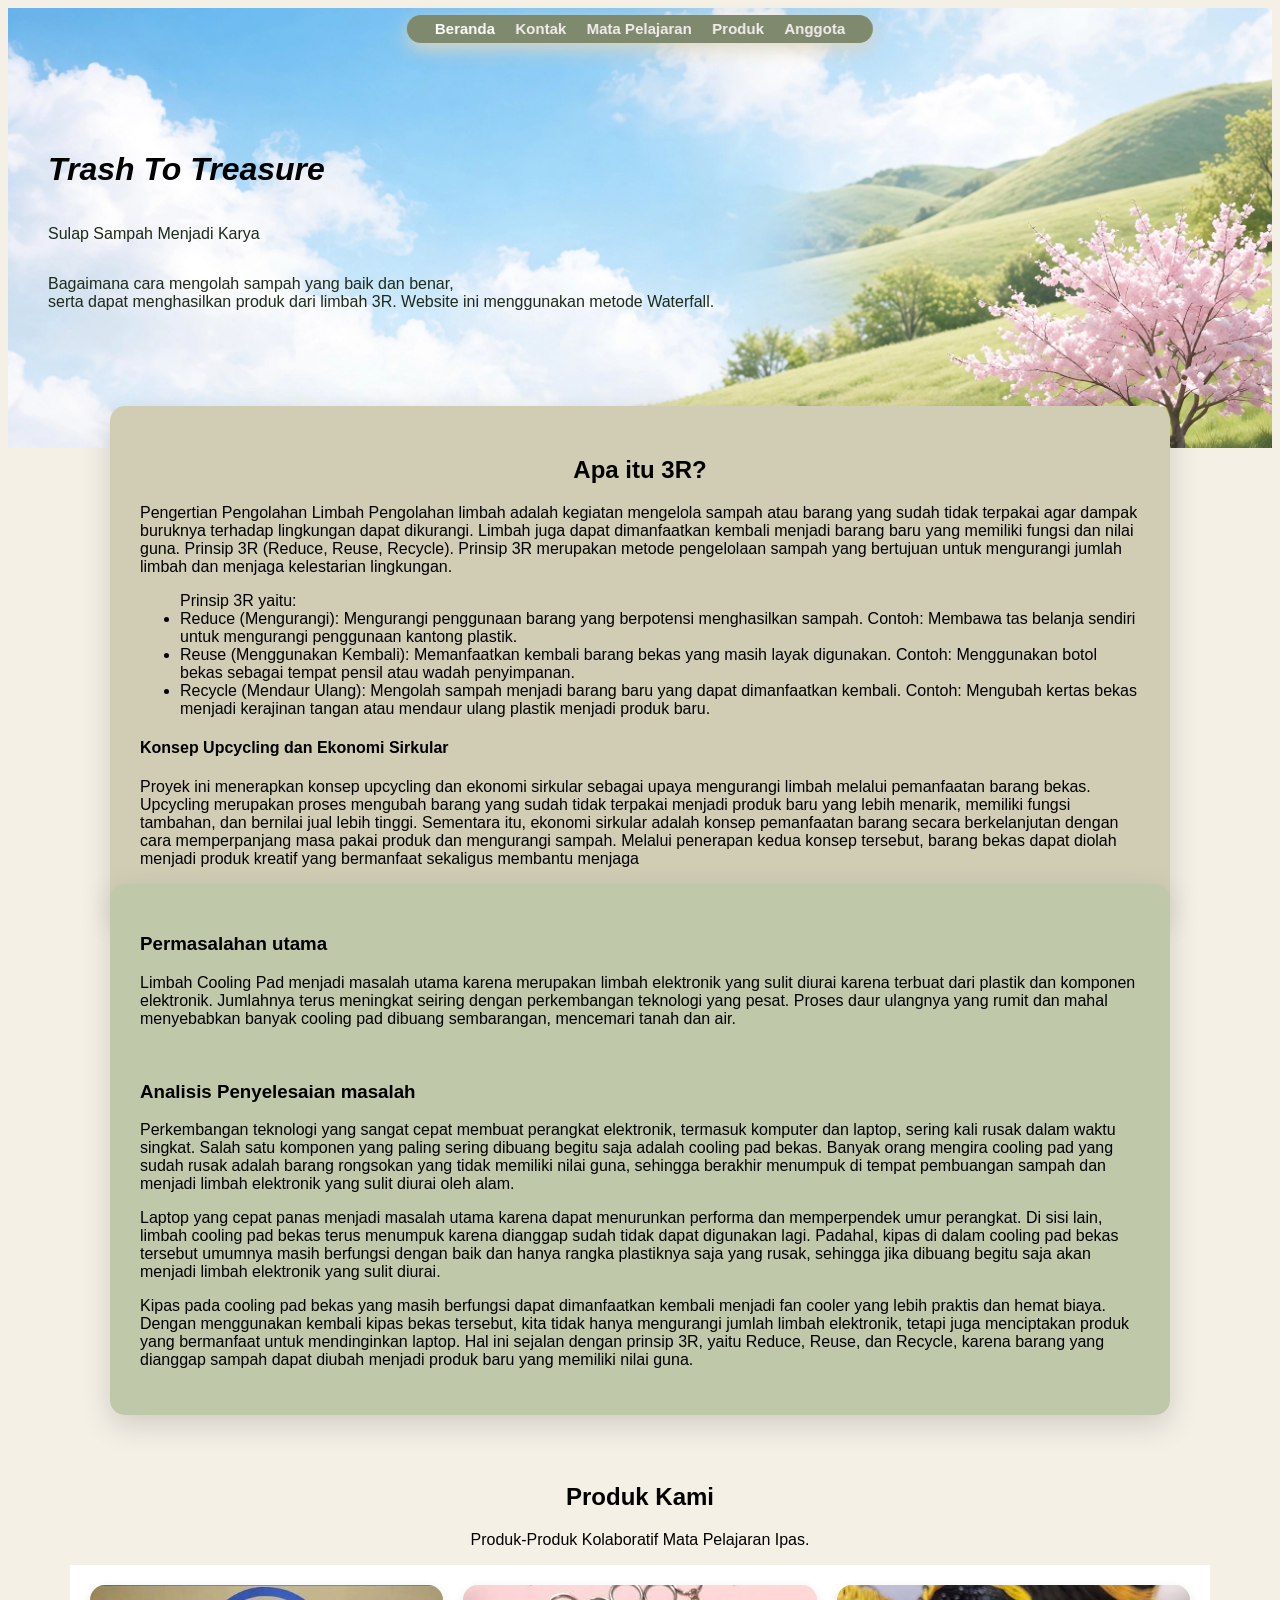
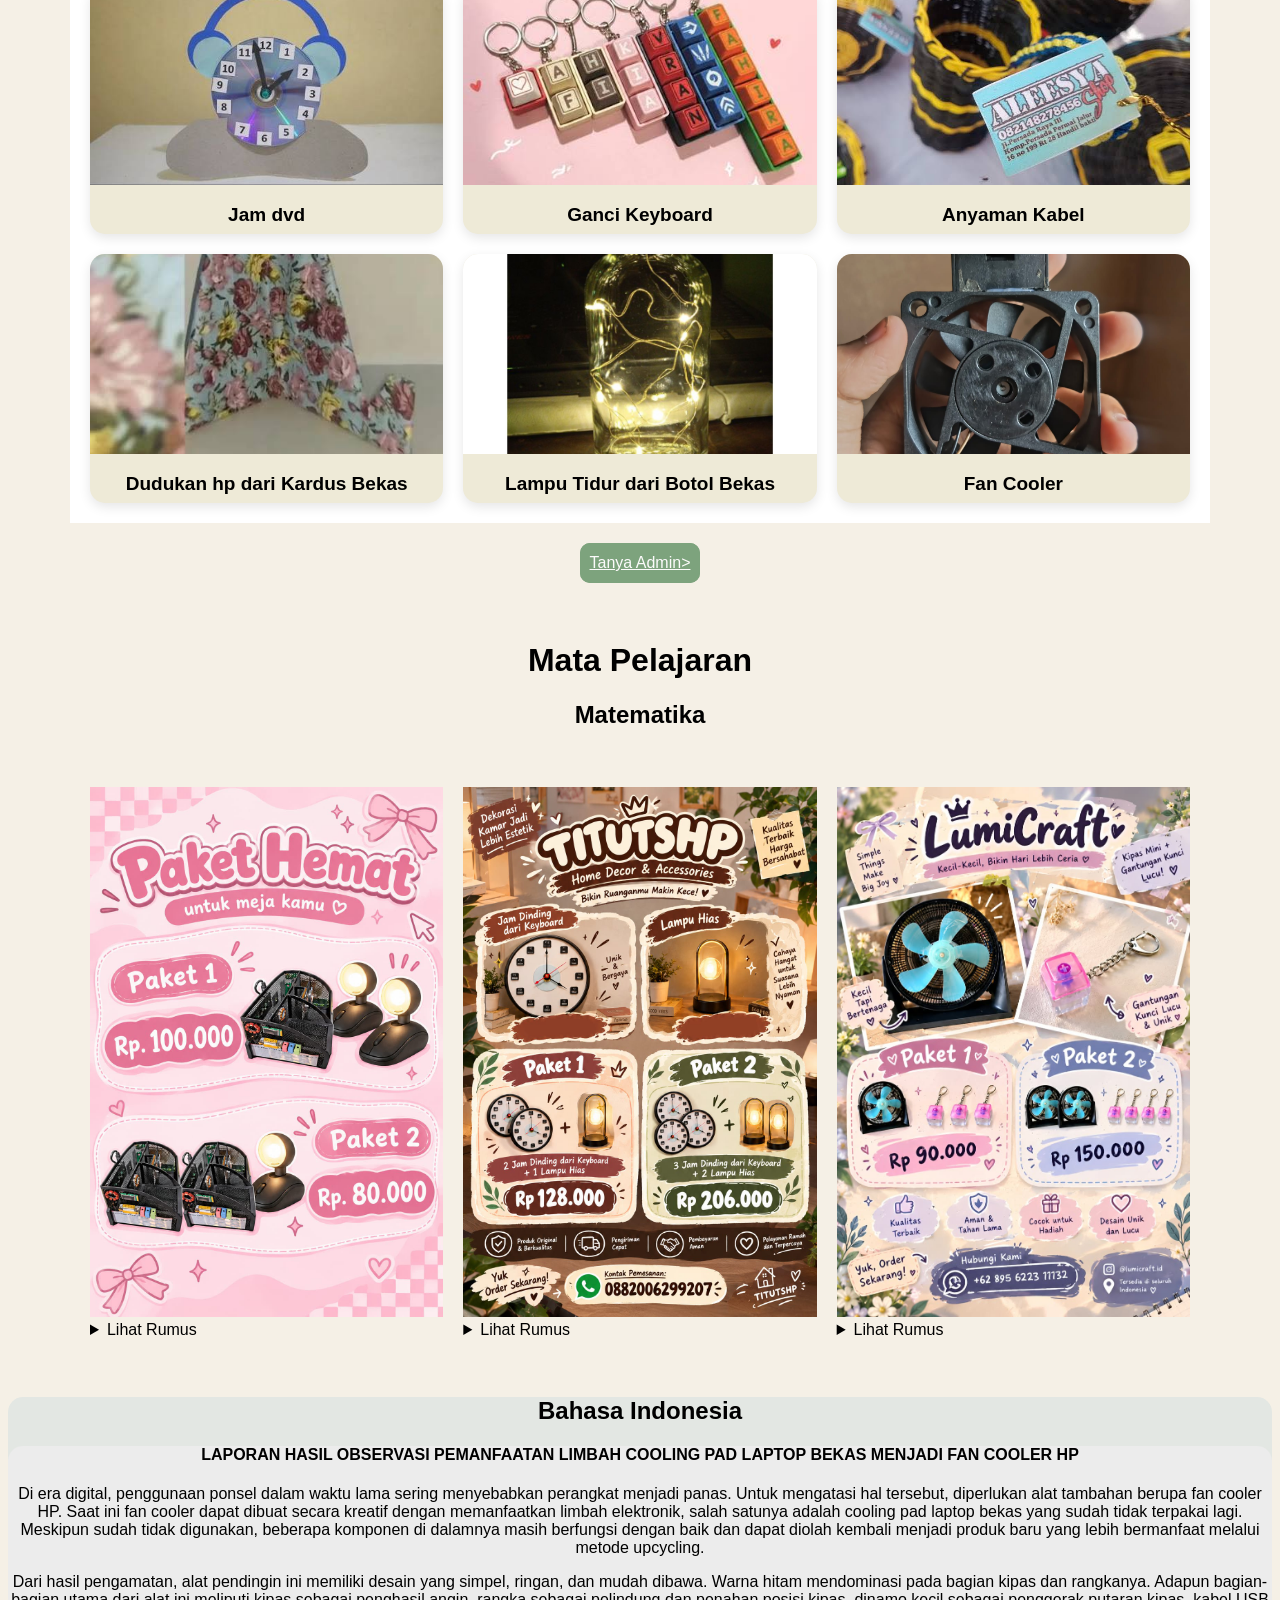
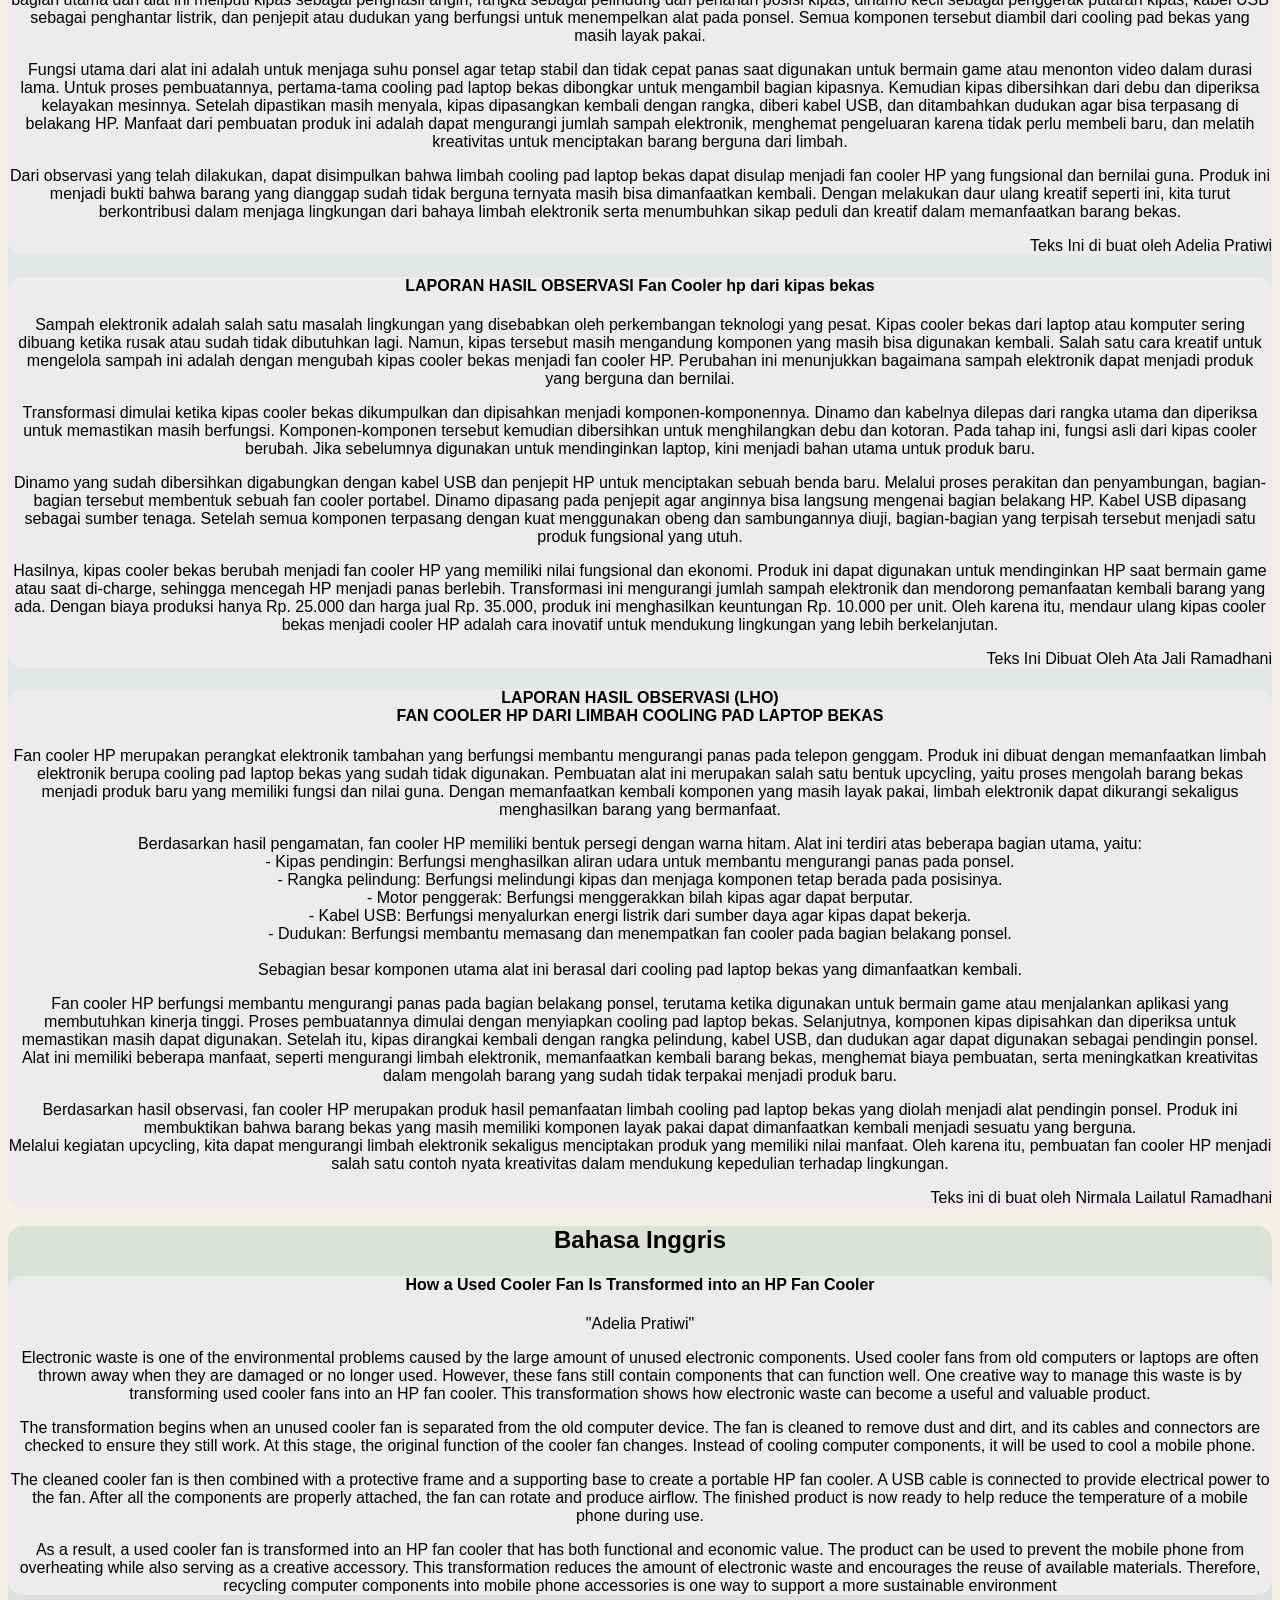
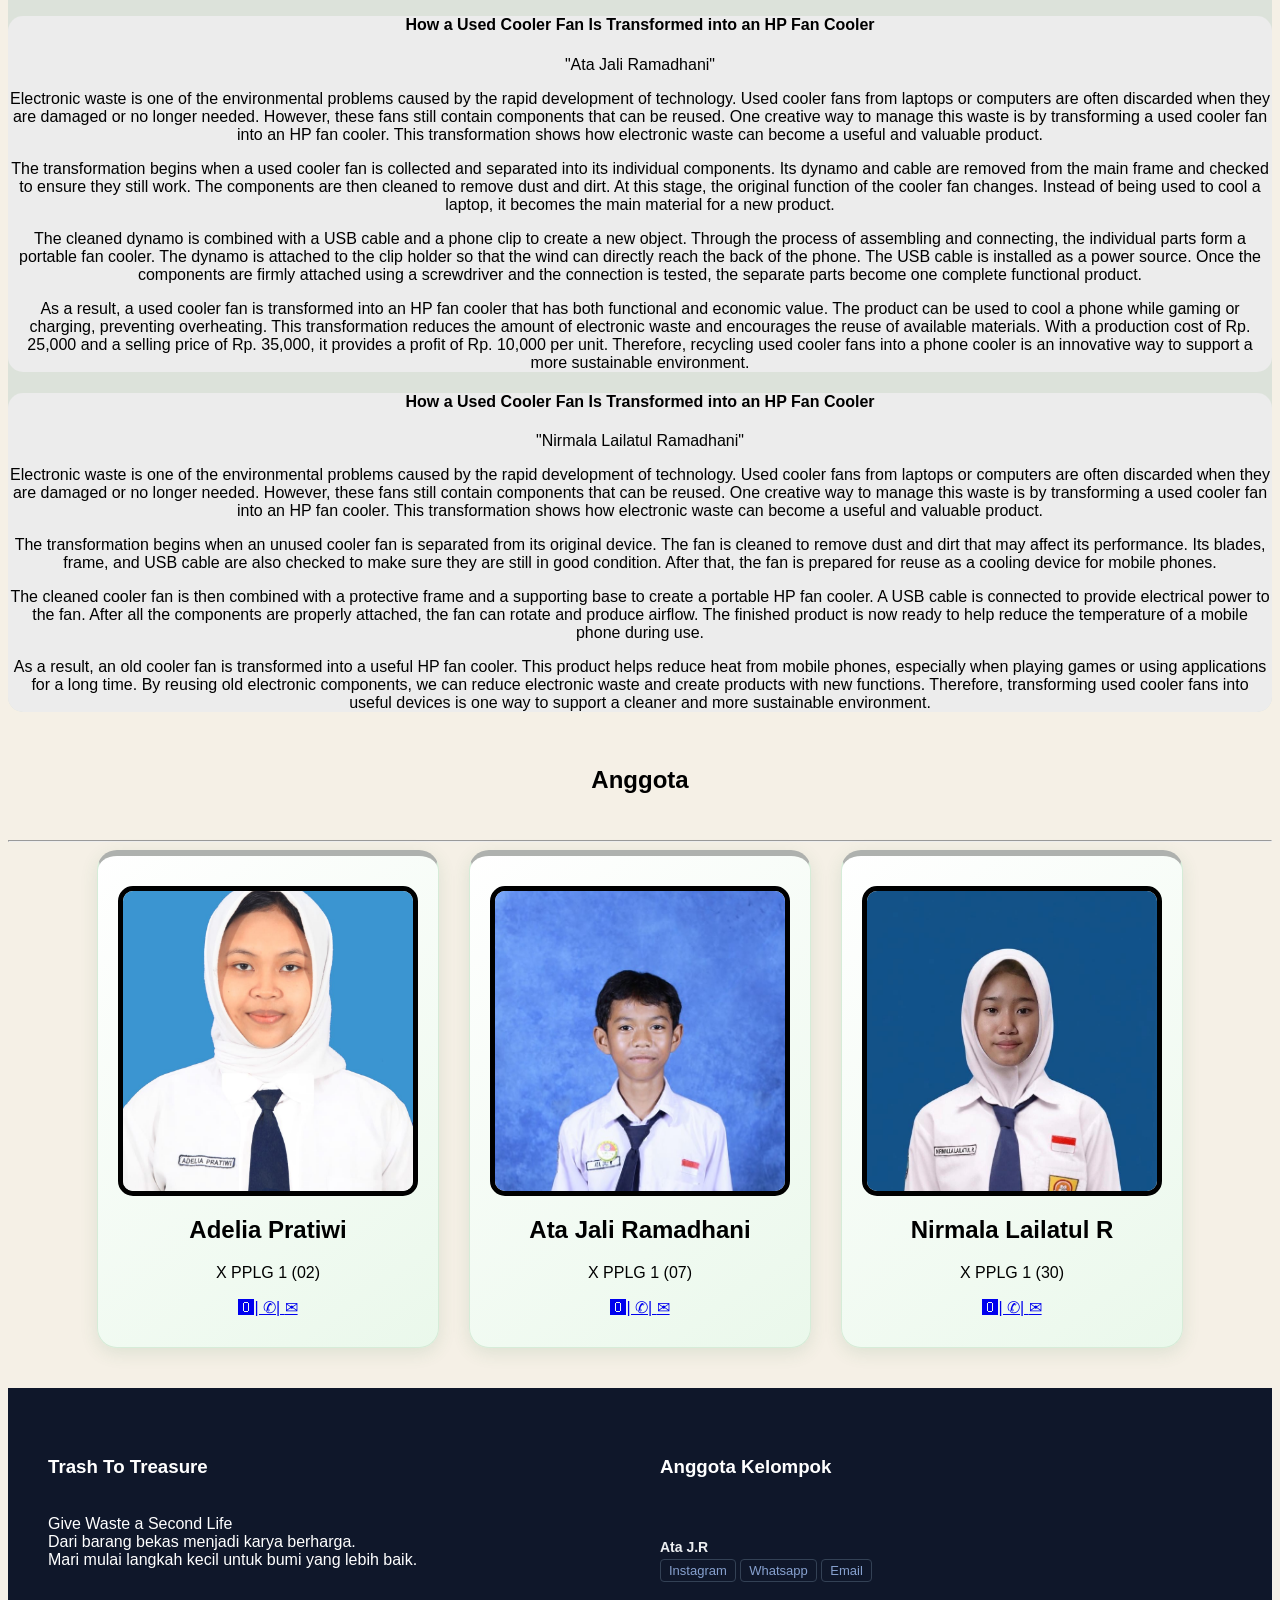
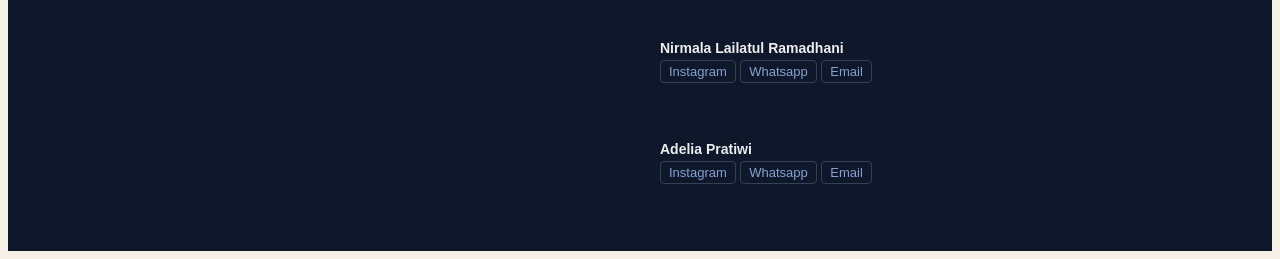
<file: P KOLABORASI/index.html>
<!DOCTYPE html>
<html lang="en">
<head>
    <meta charset="UTF-8">
    <meta name="viewport" content="width=device-width, initial-scale=1.0">
    <title>Project Kolaborasi</title>
    <link rel="stylesheet" href="style.css">
</head>
<body>
  <nav class="nav">
    <div class="nav-link">
      <a href="index.html">Beranda</a> 
      <a href="#Kontak">Kontak</a>
      <a href="#mapel">Mata Pelajaran</a>
      <a href="#produk">Produk</a>
      <a href="#anggota">Anggota</a>
    </div>
  </nav>
  <div class="latar-atas">
  <div class="judul">
    <h1 style="text-align: left;">Trash To Treasure</h1>
    </div>
    <p style="text-align: left;">Sulap Sampah Menjadi Karya</p>
    
    <div class="warp">
    <p style="text-align: left;">
Bagaimana cara mengolah sampah yang baik dan benar, <br>
serta dapat menghasilkan produk dari limbah 3R. 
Website ini menggunakan metode Waterfall.</p>
          </div>
          </div>
          <br>
        
            <div class="teks-dibawah">
              
<h2 style="text-align: center;">Apa itu 3R?</h2>
           <p>    Pengertian Pengolahan Limbah
Pengolahan limbah adalah kegiatan mengelola sampah atau barang yang sudah tidak terpakai agar dampak buruknya terhadap lingkungan dapat dikurangi. Limbah juga dapat dimanfaatkan kembali menjadi barang baru yang memiliki fungsi dan nilai guna.
Prinsip 3R (Reduce, Reuse, Recycle).
Prinsip 3R merupakan metode pengelolaan sampah yang bertujuan untuk mengurangi jumlah limbah dan menjaga kelestarian lingkungan. </p>
<ul>
  Prinsip 3R yaitu:
<li>Reduce (Mengurangi): Mengurangi penggunaan barang yang berpotensi menghasilkan sampah.
  Contoh: Membawa tas belanja sendiri untuk mengurangi penggunaan kantong plastik.</li>
<li>Reuse (Menggunakan Kembali): Memanfaatkan kembali barang bekas yang masih layak digunakan.
    Contoh: Menggunakan botol bekas sebagai tempat pensil atau wadah penyimpanan.</li>
<li>Recycle (Mendaur Ulang): Mengolah sampah menjadi barang baru yang dapat dimanfaatkan kembali.
  Contoh: Mengubah kertas bekas menjadi kerajinan tangan atau mendaur ulang plastik menjadi produk baru.</li>
</ul>
<h4>Konsep Upcycling dan Ekonomi Sirkular</h4>
<p>Proyek ini menerapkan konsep upcycling dan ekonomi sirkular sebagai upaya mengurangi limbah melalui pemanfaatan barang bekas. Upcycling merupakan proses mengubah barang yang sudah tidak terpakai menjadi produk baru yang lebih menarik, memiliki fungsi tambahan, dan bernilai jual lebih tinggi.
Sementara itu, ekonomi sirkular adalah konsep pemanfaatan barang secara berkelanjutan dengan cara memperpanjang masa pakai produk dan mengurangi sampah. Melalui penerapan kedua konsep tersebut, barang bekas dapat diolah menjadi produk kreatif yang bermanfaat sekaligus membantu menjaga  </p>
  </div>
<div class="prmasalahan">
  <h3>Permasalahan utama</h3>
  <p>Limbah Cooling Pad menjadi masalah utama karena merupakan limbah elektronik yang sulit diurai karena terbuat dari plastik dan komponen elektronik. Jumlahnya terus meningkat seiring dengan perkembangan teknologi yang pesat.
     Proses daur ulangnya yang rumit dan mahal menyebabkan banyak cooling pad dibuang sembarangan, mencemari tanah dan air.</p>
    <br>
     <h3>Analisis Penyelesaian masalah</h3>
    <p>Perkembangan teknologi yang sangat cepat membuat perangkat elektronik, termasuk komputer dan laptop,
       sering kali rusak dalam waktu singkat. Salah satu komponen yang paling sering dibuang begitu saja adalah
        cooling pad bekas. Banyak orang mengira cooling pad yang sudah rusak adalah barang rongsokan yang tidak 
        memiliki nilai guna, sehingga berakhir menumpuk di tempat pembuangan sampah dan menjadi limbah elektronik 
        yang sulit diurai oleh alam.</p>
        <p>Laptop yang cepat panas menjadi masalah utama karena dapat menurunkan performa dan memperpendek umur perangkat. Di sisi lain, limbah cooling pad bekas terus menumpuk karena dianggap sudah tidak dapat digunakan lagi. Padahal, kipas di dalam cooling pad bekas tersebut umumnya masih berfungsi dengan baik dan hanya rangka plastiknya saja yang rusak, sehingga jika dibuang begitu saja akan menjadi limbah elektronik yang sulit diurai.</p>
      <p>Kipas pada cooling pad bekas yang masih berfungsi dapat dimanfaatkan kembali menjadi fan cooler yang lebih praktis dan hemat biaya. Dengan menggunakan kembali kipas bekas tersebut, kita tidak hanya mengurangi jumlah limbah elektronik, tetapi juga menciptakan produk yang bermanfaat untuk mendinginkan laptop. Hal ini sejalan dengan prinsip 3R, yaitu Reduce, Reuse, dan Recycle, karena barang yang dianggap sampah dapat diubah menjadi produk baru yang memiliki nilai guna.</p>
    </div>
    <br>
    <div style="text-align: center;">
      <h2 id="produk">Produk Kami</h2>
      <p>Produk-Produk Kolaboratif Mata Pelajaran Ipas.</p>
      </div>

      <div class="produk-container">
      <div class="card">
        <a href="ipas/jamdvd.html">
        <img src="ipas/jam dvd.jpg"alt="Jam dvd"></a>
        <div class="card-content">
          <div style="text-align: center;">
          <h3>Jam dvd</h3>
          </div>
        </div>
        </div>

      <div class="card">
        <a href="ipas/ganci.html"> <img src="ipas/ganci.jpg"alt="Ganci"></a>
        <div class="card-content">
          <div style="text-align: center;">
          <h3>Ganci Keyboard</h3>
          </div>
        </div>
        </div>
      
      <div class="card">
        <a href="ipas/anyaman.html"><img src="ipas/any.jpg"alt="anyaman">
        <div class="card-content">
       </a>
       <div style="text-align: center;">
         <h3>Anyaman Kabel</h3>
          </div>
        </div>
      </div>

      <div class="card">
        <a href="ipas/dk.html"> <img src="ipas/dk.jpg"alt="dudukan hp"></a>
        <div class="card-content">
          <div style="text-align: center;">
          <h3>Dudukan hp dari Kardus Bekas</h3>
          </div>
        </div>
      </div>
      
      <div class="card">
        <a href="ipas/lampu.html"> <img src="ipas/lamp.jpg"alt="lampu"></a>
        <div class="card-content">
          <div style="text-align: center;">
          <h3>Lampu Tidur dari Botol Bekas</h3>
          </div>
        </div>
      </div>
      
      <div class="card">
        <a href="ipas/fan.html"> <img src="ipas/fan.jpg"alt="fan cooler"></a>
        <div class="card-content">
          <div style="text-align: center;">
          <h3 style="text-align: center;">Fan Cooler</h3>
          </div>
        </div>
      </div>
      </div>

      <div class="solo">
      <a href="footr.html">Tanya Admin> </a>
      </div>
      <br>
    

          
      <h1 style="text-align: center;" id="mapel">Mata Pelajaran</h1>
            
      
      <h2 class="mapel name" style="text-align: center;">Matematika </h2>

     <br>
  <div class="math-gallery">
      <div class="math-item">
      <img src="mtk d.jpeg" alt="foto poster">
      
      <details>
        <summary>Lihat Rumus</summary>
      
        <p>
          Misalkan:<br>
          x = Harga 1 Tempat Surat dan Dokumen dari Casing Komputer Bekas <br>
          y = Harga 1 Lampu Hias <br>
          </p>
          Paket 1: x + 2y= 100.000<br>
          Paket 2: 2x + y=80.000<br>
        </p>
      
        <p>
          <strong>Eliminasi</strong><br>
          x + 2y  = 100.000    | ×1 → x + 2y= 100.000<br>
          2x + y = 80.000 | ×2 → 4x + 2y= 160.000<br>
          _____________________________ _ <br>
          x=20.000
        </p>
      
        <p>
          <strong>Substitusi</strong><br>
          2x+y=80.000<br>
          2.(20.000)+y=80.000<br>
          40.000+y=80.000<br>
          y=80.000-40.000<br>
          y=40.000<br>
        </p>
      
        <p>
          <strong>Kesimpulan</strong><br>
          Jadi harga 1 pcs Tempat surat adalah Rp 20.000 dan harga 1 pcs lampu hias adalah Rp 40.000
        </p>
      
      </details>
      </div>
      <div class="math-item">
      <img src="mtk ata.jpeg" alt="foto poster">
      <details>
        <summary>Lihat Rumus</summary>
      
        <p>
          Misalkan:<br>
          x = Harga 1 jam dinding<br>
          y = Harga 1 lampu hias <br>
          </p>
          Paket 1: 2x + y= 128.000<br>
          Paket 2: 3x + 2y=206.000<br>
        </p>
      
        <p>
          <strong>Eliminasi</strong><br>
          2x + y  = 128.000    | ×2 → 4x + 2y= 256.000<br>
          3x + 2y = 206.000 | ×1 → 3x + 2y= 206.000<br>
          _____________________________ _ <br>
          x=50.000
        </p>
      
        <p>
          <strong>Substitusi</strong><br>
          2x+y=128.000<br>
          2.(50.000)+y=128.000<br>
          100.000+y=128.000<br>
          y=128.000-100.000<br>
          y=28.000<br>
        </p>
      
        <p>
          <strong>Kesimpulan</strong><br>
          Jadi harga 1 pcs jam dinding adalah Rp 50.000 dan harga 1 pcs lampu hias adalah Rp 28.000
        </p>
      
      </details>
      </div>
      <div class="math-item">
      <img src="mtk n.jpeg" alt="foto poster">
      <details>
        <summary>Lihat Rumus</summary>
      
        <p>
          Misalkan:<br>
          x = Harga 1 Kipas<br>
          y = Harga 1 Ganci <br>
          </p>
          Paket 1: x + 3y= 90.000<br>
          Paket 2: 2x + 4y=150.000<br>
        </p>
      
        <p>
          <strong>Eliminasi</strong><br>
          x + 3y  = 90.000    | ×2 → 2x + 6y= 180.000<br>
          2x + 4y = 150.000 | ×1 → 2x + 4y= 150.000<br>
          _____________________________ _ <br>
          y=15.000
        </p>
      
        <p>
          <strong>Substitusi</strong><br>
          x+3y=90.000<br>
          x.3.(15.000)=90.000<br>
          x+45.000=90.000<br>
          x=90.000-45.000<br>
          x=45.000<br>
        </p>
      
        <p>
          <strong>Kesimpulan</strong><br>
          Jadi harga 1 pcs kipas adalah Rp 45.000 dan harga 1 pcs ganci adalah Rp 15.000
        </p>
      
      </details>
      </div>
      </div>
      
<br>
        
      <div class="mapel-blok">
      <h2 class="mapel name" style="text-align: center;">Bahasa Indonesia</h2>
        <div class="mapel-text">
          
      <h4 style="text-align: center;">LAPORAN HASIL OBSERVASI
PEMANFAATAN LIMBAH COOLING PAD LAPTOP BEKAS MENJADI FAN COOLER HP
</h4>
        
        <p>Di era digital, penggunaan ponsel dalam waktu lama sering menyebabkan perangkat menjadi panas. Untuk mengatasi hal tersebut, diperlukan alat tambahan berupa fan cooler HP. Saat ini fan cooler dapat dibuat secara kreatif dengan memanfaatkan limbah elektronik, salah satunya adalah cooling pad laptop bekas yang sudah tidak terpakai lagi. Meskipun sudah tidak digunakan, beberapa komponen di dalamnya masih berfungsi dengan baik dan dapat diolah kembali menjadi produk baru yang lebih bermanfaat melalui metode upcycling.
</p> 
        <p>Dari hasil pengamatan, alat pendingin ini memiliki desain yang simpel, ringan, dan mudah dibawa. Warna hitam mendominasi pada bagian kipas dan rangkanya. Adapun bagian-bagian utama dari alat ini meliputi kipas sebagai penghasil angin, rangka sebagai pelindung dan penahan posisi kipas, dinamo kecil sebagai penggerak putaran kipas, kabel USB sebagai penghantar listrik, dan penjepit atau dudukan yang berfungsi untuk menempelkan alat pada ponsel. Semua komponen tersebut diambil dari cooling pad bekas yang masih layak pakai.
</p> 
        <p>Fungsi utama dari alat ini adalah untuk menjaga suhu ponsel agar tetap stabil dan tidak cepat panas saat digunakan untuk bermain game atau menonton video dalam durasi lama. Untuk proses pembuatannya, pertama-tama cooling pad laptop bekas dibongkar untuk mengambil bagian kipasnya. Kemudian kipas dibersihkan dari debu dan diperiksa kelayakan mesinnya. Setelah dipastikan masih menyala, kipas dipasangkan kembali dengan rangka, diberi kabel USB, dan ditambahkan dudukan agar bisa terpasang di belakang HP. Manfaat dari pembuatan produk ini adalah dapat mengurangi jumlah sampah elektronik, menghemat pengeluaran karena tidak perlu membeli baru, dan melatih kreativitas untuk menciptakan barang berguna dari limbah.
</p> 
        <p>Dari observasi yang telah dilakukan, dapat disimpulkan bahwa limbah cooling pad laptop bekas dapat disulap menjadi fan cooler HP yang fungsional dan bernilai guna. Produk ini menjadi bukti bahwa barang yang dianggap sudah tidak berguna ternyata masih bisa dimanfaatkan kembali. Dengan melakukan daur ulang kreatif seperti ini, kita turut berkontribusi dalam menjaga lingkungan dari bahaya limbah elektronik serta menumbuhkan sikap peduli dan kreatif dalam memanfaatkan barang bekas.</p>
        
        <p style="text-align: right;">Teks Ini di buat oleh Adelia Pratiwi</p>
      </div>
        

      <div class="mapel-text">
      
        <h4 style="text-align: center;">LAPORAN HASIL OBSERVASI Fan Cooler hp dari kipas bekas</h4>
        <p>Sampah elektronik adalah salah satu masalah lingkungan yang disebabkan oleh perkembangan teknologi yang pesat. Kipas cooler bekas dari laptop atau komputer sering dibuang ketika rusak atau sudah tidak dibutuhkan lagi. Namun, kipas tersebut masih mengandung komponen yang masih bisa digunakan kembali. Salah satu cara kreatif untuk mengelola sampah ini adalah dengan mengubah kipas cooler bekas menjadi fan cooler HP. Perubahan ini menunjukkan bagaimana sampah elektronik dapat menjadi produk yang berguna dan bernilai.</p>
       
        <p>Transformasi dimulai ketika kipas cooler bekas dikumpulkan dan dipisahkan menjadi komponen-komponennya. Dinamo dan kabelnya dilepas dari rangka utama dan diperiksa untuk memastikan masih berfungsi. Komponen-komponen tersebut kemudian dibersihkan untuk menghilangkan debu dan kotoran. Pada tahap ini, fungsi asli dari kipas cooler berubah. Jika sebelumnya digunakan untuk mendinginkan laptop, kini menjadi bahan utama untuk produk baru.</p>
        
        <p>Dinamo yang sudah dibersihkan digabungkan dengan kabel USB dan penjepit HP untuk menciptakan sebuah benda baru. Melalui proses perakitan dan penyambungan, bagian-bagian tersebut membentuk sebuah fan cooler portabel. Dinamo dipasang pada penjepit agar anginnya bisa langsung mengenai bagian belakang HP. Kabel USB dipasang sebagai sumber tenaga. Setelah semua komponen terpasang dengan kuat menggunakan obeng dan sambungannya diuji, bagian-bagian yang terpisah tersebut menjadi satu produk fungsional yang utuh.</p>
       
        <p>Hasilnya, kipas cooler bekas berubah menjadi fan cooler HP yang memiliki nilai fungsional dan ekonomi. Produk ini dapat digunakan untuk mendinginkan HP saat bermain game atau saat di-charge, sehingga mencegah HP menjadi panas berlebih. Transformasi ini mengurangi jumlah sampah elektronik dan mendorong pemanfaatan kembali barang yang ada. Dengan biaya produksi hanya Rp. 25.000 dan harga jual Rp. 35.000, produk ini menghasilkan keuntungan Rp. 10.000 per unit. Oleh karena itu, mendaur ulang kipas cooler bekas menjadi cooler HP adalah cara inovatif untuk mendukung lingkungan yang lebih berkelanjutan.</p>
      
        <p style="text-align: right;">Teks Ini Dibuat Oleh Ata Jali Ramadhani</p>
        
          </div>
          <div class="mapel-text">
            
        <h4 style="text-align: center;">LAPORAN HASIL OBSERVASI (LHO)<br>FAN COOLER HP DARI LIMBAH COOLING PAD LAPTOP BEKAS</h4>
    <p>Fan cooler HP merupakan perangkat elektronik tambahan yang berfungsi membantu mengurangi panas pada telepon genggam. Produk ini dibuat dengan memanfaatkan limbah elektronik berupa cooling pad laptop bekas yang sudah tidak digunakan.
Pembuatan alat ini merupakan salah satu bentuk upcycling, yaitu proses mengolah barang bekas menjadi produk baru yang memiliki fungsi dan nilai guna. Dengan memanfaatkan kembali komponen yang masih layak pakai, limbah elektronik dapat dikurangi sekaligus menghasilkan barang yang bermanfaat.</p>

    <p>Berdasarkan hasil pengamatan, fan cooler HP memiliki bentuk persegi dengan warna hitam. Alat ini terdiri atas beberapa bagian utama, yaitu:<br>
      
- Kipas pendingin: Berfungsi menghasilkan aliran udara untuk membantu mengurangi panas pada ponsel.<br>
- Rangka pelindung: Berfungsi melindungi kipas dan menjaga komponen tetap berada pada posisinya.<br>
- Motor penggerak: Berfungsi menggerakkan bilah kipas agar dapat berputar.<br>
- Kabel USB: Berfungsi menyalurkan energi listrik dari sumber daya agar kipas dapat bekerja.<br>
- Dudukan: Berfungsi membantu memasang dan menempatkan fan cooler pada bagian belakang ponsel.<br><br>
Sebagian besar komponen utama alat ini berasal dari cooling pad laptop bekas yang dimanfaatkan kembali.</p>

    <p>Fan cooler HP berfungsi membantu mengurangi panas pada bagian belakang ponsel, terutama ketika digunakan untuk bermain game atau menjalankan aplikasi yang membutuhkan kinerja tinggi.
Proses pembuatannya dimulai dengan menyiapkan cooling pad laptop bekas. Selanjutnya, komponen kipas dipisahkan dan diperiksa untuk memastikan masih dapat digunakan. Setelah itu, kipas dirangkai kembali dengan rangka pelindung, kabel USB, dan dudukan agar dapat digunakan sebagai pendingin ponsel.<br>
Alat ini memiliki beberapa manfaat, seperti mengurangi limbah elektronik, memanfaatkan kembali barang bekas, menghemat biaya pembuatan, serta meningkatkan kreativitas dalam mengolah barang yang sudah tidak terpakai menjadi produk baru.</p>

    <p>Berdasarkan hasil observasi, fan cooler HP merupakan produk hasil pemanfaatan limbah cooling pad laptop bekas yang diolah menjadi alat pendingin ponsel. Produk ini membuktikan bahwa barang bekas yang masih memiliki komponen layak pakai dapat dimanfaatkan kembali menjadi sesuatu yang berguna.<br>
Melalui kegiatan upcycling, kita dapat mengurangi limbah elektronik sekaligus menciptakan produk yang memiliki nilai manfaat. Oleh karena itu, pembuatan fan cooler HP menjadi salah satu contoh nyata kreativitas dalam mendukung kepedulian terhadap lingkungan.</p>
 
    <p style="text-align: right;">Teks ini di buat oleh Nirmala Lailatul Ramadhani</p>
    
      </div>

    </div>

    <div class="mapel-bloc">
      <h2 class="mapel-name" style="text-align: center;">Bahasa Inggris</h2>
      <p>
        <div class="mapel-text">
          
        <h4 style="text-align: center">How a Used Cooler Fan Is Transformed into an HP Fan Cooler </h4>
        <p style="text-align: center;">"Adelia Pratiwi"</p>


<p>Electronic waste is one of the environmental problems caused by the large amount of unused electronic components. Used cooler fans from old computers or laptops are often thrown away when they are damaged or no longer used. However, these fans still contain components that can function well. One creative way to manage this waste is by transforming used cooler fans into an HP fan cooler. This transformation shows how electronic waste can become a useful and valuable product.</p>


<p>The transformation begins when an unused cooler fan is separated from the old computer device. The fan is cleaned to remove dust and dirt, and its cables and connectors are checked to ensure they still work. At this stage, the original function of the cooler fan changes. Instead of cooling computer components, it will be used to cool a mobile phone.</p>


<p>The cleaned cooler fan is then combined with a protective frame and a supporting base to create a portable HP fan cooler. A USB cable is connected to provide electrical power to the fan. After all the components are properly attached, the fan can rotate and produce airflow. The finished product is now ready to help reduce the temperature of a mobile phone during use.</p>


<p>As a result, a used cooler fan is transformed into an HP fan cooler that has both functional and economic value. The product can be used to prevent the mobile phone from overheating while also serving as a creative accessory. This transformation reduces the amount of electronic waste and encourages the reuse of available materials. Therefore, recycling computer components into mobile phone accessories is one way to support a more sustainable environment</p></p>
          </div>

          


          
<div class="mapel-text">
      <h4 style="text-align: center;">How a Used Cooler Fan Is Transformed into an HP Fan Cooler </h4>
        <p style="text-align: center;">"Ata Jali Ramadhani"</p>

<p>Electronic waste is one of the environmental problems caused by the rapid development of technology. Used cooler fans from laptops or computers are often discarded when they are damaged or no longer needed. However, these fans still contain components that can be reused. One creative way to manage this waste is by transforming a used cooler fan into an HP fan cooler. This transformation shows how electronic waste can become a useful and valuable product. </p>


<p>The transformation begins when a used cooler fan is collected and separated into its individual components. Its dynamo and cable are removed from the main frame and checked to ensure they still work. The components are then cleaned to remove dust and dirt. At this stage, the original function of the cooler fan changes. Instead of being used to cool a laptop, it becomes the main material for a new product. </p>

<p>The cleaned dynamo is combined with a USB cable and a phone clip to create a new object. Through the process of assembling and connecting, the individual parts form a portable fan cooler. The dynamo is attached to the clip holder so that the wind can directly reach the back of the phone. The USB cable is installed as a power source. Once the components are firmly attached using a screwdriver and the connection is tested, the separate parts become one complete functional product. </p>


<p>As a result, a used cooler fan is transformed into an HP fan cooler that has both functional and economic value. The product can be used to cool a phone while gaming or charging, preventing overheating. This transformation reduces the amount of electronic waste and encourages the reuse of available materials. With a production cost of Rp. 25,000 and a selling price of Rp. 35,000, it provides a profit of Rp. 10,000 per unit. Therefore, recycling used cooler fans into a phone cooler is an innovative way to support a more sustainable environment. </p>
    </div>
      
        <div class="mapel-text">
        
        <h4 style="text-align: center">How a Used Cooler Fan Is Transformed into an HP Fan Cooler</h4>
          <p style="text-align: center;">"Nirmala Lailatul Ramadhani"</p>

<p>Electronic waste is one of the environmental problems caused by the rapid development of technology. Used cooler fans from laptops or computers are often discarded when they are damaged or no longer needed. However, these fans still contain components that can be reused. One creative way to manage this waste is by transforming a used cooler fan into an HP fan cooler. This transformation shows how electronic waste can become a useful and valuable product.</p>


<p>The transformation begins when an unused cooler fan is separated from its original device. The fan is cleaned to remove dust and dirt that may affect its performance. Its blades, frame, and USB cable are also checked to make sure they are still in good condition. After that, the fan is prepared for reuse as a cooling device for mobile phones.</p>


<p>The cleaned cooler fan is then combined with a protective frame and a supporting base to create a portable HP fan cooler. A USB cable is connected to provide electrical power to the fan. After all the components are properly attached, the fan can rotate and produce airflow. The finished product is now ready to help reduce the temperature of a mobile phone during use.</p>


<p>As a result, an old cooler fan is transformed into a useful HP fan cooler. This product helps reduce heat from mobile phones, especially when playing games or using applications for a long time. By reusing old electronic components, we can reduce electronic waste and create products with new functions. Therefore, transforming used cooler fans into useful devices is one way to support a cleaner and more sustainable environment.</p>
        </div>
    </div>
  <br>
        <section>
            <h2 style="text-align: center;" id="anggota"> Anggota </h2><br>
            <hr>
            <div class="container">
                <div class="card">
                    <img src="foto d.jpeg" alt="foto adelia">
                    <h2>Adelia Pratiwi</h2>
                    <p>X PPLG 1 (02)</p>

                    <div class="sosmed">
                        <a href="https://www.instagram.com/scc.deliaxz?dlrf=aDN4cHE5NjA3NDRus" 
                        target="_blank">🅾|
                        <i class="fa-brands fa-instagram"></i>
                    </a>

                    <a href="https://wa.me/qr/YHYUIH677NLJG1" target="_blank">
                        ✆|
                        <i class="fa-brands fa-whatsapp"></i>
                    </a>

                    <a href="mailto:adelia.p26004@satamail.my.id" target="_blank">
                        ✉
                        <i class="fa-solid fa-envelope"></i>
                    </a>
                    </div>
                </div>

                <div class="card">
                    <img src="foto  ata nichol.jpeg" alt="foto ata">
                    <h2>Ata Jali Ramadhani</h2>
                    <p>X PPLG 1 (07)</p>

                    <div class="sosmed">
                        <a href="https://www.instagram.com/attajall?srtk=MWl5dzJreHpkMGNwYg==" 
                        target="_blank">🅾|
                        <i class="fa-brands fa-instagram"></i>
                    </a>

                    <a href="https://wa.me/qr/2RHITJGTY5ALG1" target="_blank">
                        ✆|
                        <i class="fa-brands fa-whatsapp"></i>
                    </a>

                    <a href="mailto:ata.p26026@satamail.my.id" target="_blank">
                        ✉
                        <i class="fa-solid fa-envelope"></i>
                    </a>
                    </div>
                </div>


                  <div class="card">
                    <img src="foto n.jpeg" alt="foto nuna">
                    <h2>Nirmala Lailatul R</h2>
                    <p>X PPLG 1 (30)</p>

                    <div class="sosmed">
                        <a href="https://www.instagram.com/whslaa?dlrf=d3BqMzlxamx1MGpt" 
                        target="_blank">🅾|
                        <i class="fa-brands fa-instagram"></i>
                    </a>

                    <a href="https://wa.me/qr/P2WBE47BWOQCI1" target="_blank">
                        ✆|
                        <i class="fa-brands fa-whatsapp"></i>
                    </a>

                    <a href="mailto:nirmala.p26210@satamail.my.id" target="_blank">
                        ✉
                        <i class="fa-solid fa-envelope"></i>
                    </a>
                    </div>
                </div>
                </div>
                </section>






<footer class="footer">
  <div class="footer-container">
    <div class="footer-brand">
      <h3 id="Kontak">Trash To Treasure</h3>
      <br>
      Give Waste a Second Life <br>
Dari barang bekas menjadi karya berharga. <br>
Mari mulai langkah kecil untuk bumi yang lebih baik. <br>
    </div>
    
    <div class="footer-brand">
      <h3>Anggota Kelompok</h3>
      <br>
      <div class="member-footer">
        <h5>Ata J.R</h5>
        <div class="social-icons">
          <a href="https://www.instagram.com/attajall?srtk=MWl5dzJreHpkMGNwYg==" target="_blank">Instagram</a>
          <a href="https://wa.me/qr/2RHITJGTY5ALG1" target="_blank">Whatsapp</a>
          <a href="mailto:ata.p26026@satamail.my.id" target="_blank">Email</a>
        </div>
      </div>
      <br>
      <div class="member-footer">
        <h5>Nirmala Lailatul Ramadhani</h5>
        <div class="social-icons">
          <a href="https://www.instagram.com/whslaa?dlrf=d3BqMzlxamx1MGpt" target="_blank">Instagram</a>
          <a href="https://wa.me/qr/P2WBE47BWOQCI1" target="_blank">Whatsapp</a>
          <a href="mailto:nirmala.p26210@satamail.my.id" target="_blank">Email</a>
        </div>
      </div>
      <br>
      <div class="member-footer">
        <h5>Adelia Pratiwi</h5>
        <div class="social-icons">
          <a href="https://www.instagram.com/scc.deliaxz?dlrf=aDN4cHE5NjA3NDRu" target="_blank">Instagram</a>
          <a href="https://wa.me/qr/YHYUIH677NLJG1" target="_blank">Whatsapp</a>
          <a href="mailto:adelia.p26004@satamail.my.id" target="_blank">Email</a>
        </div>
      </div>
</body>
</html>
</file>
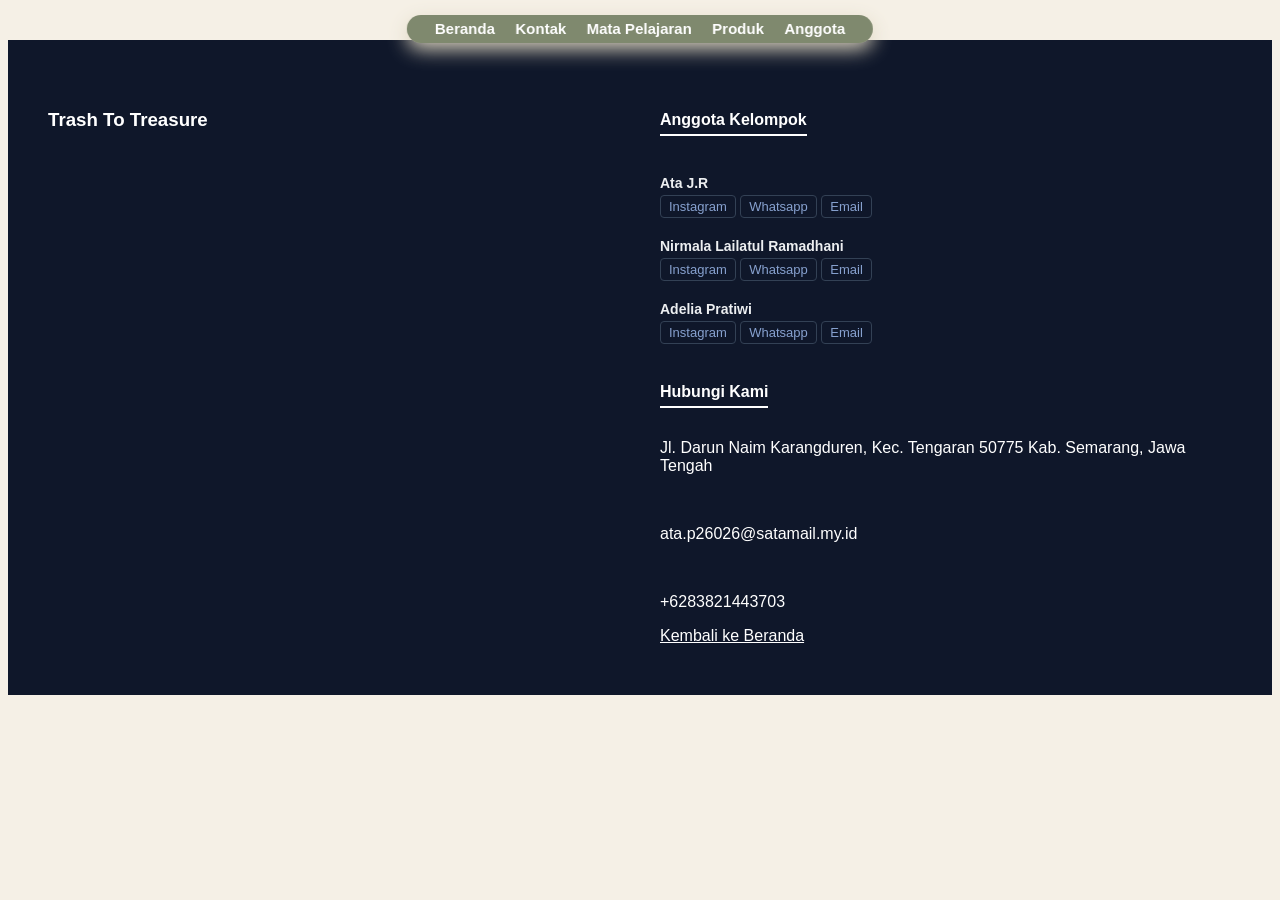
<file: P KOLABORASI/footr.html>
<!DOCTYPE html>
<html lang="en">
<head>
  <meta charset="UTF-8">
  <meta name="viewport" content="width=device-width, initial-scale=1.0">
  <title>Kontak</title>
  <link rel="stylesheet" href="style.css">
</head>
<body>
  <nav class="nav">
    <div class="nav-link">
      <a href="index.html">Beranda</a> 
      <a href="index.html#kontak">Kontak</a>
      <a href="index.html#mapel">Mata Pelajaran</a>
      <a href="index.html#produk">Produk</a>
      <a href="index.html#anggota">Anggota</a>
    </div>
  </nav>
<footer class="footer">
  <div class="footer-container">
    <div class="footer-brand">
      <h3>Trash To Treasure</h3>
      
    </div>

    <div class="footer-brand">
      <h4>Anggota Kelompok</h4>
      <div class="member-footer">
        <h5>Ata J.R</h5>
        <div class="social-icons">
          <a href="https://www.instagram.com/attajall?srtk=MWl5dzJreHpkMGNwYg==" target="_blank">Instagram</a>
          <a href="https://wa.me/qr/2RHITJGTY5ALG1" target="_blank">Whatsapp</a>
          <a href="mailto:ata.p26026@satamail.my.id" target="_blank">Email</a>
        </div>
      </div>
      <div class="member-footer">
        <h5>Nirmala Lailatul Ramadhani</h5>
        <div class="social-icons">
          <a href="https://www.instagram.com/whslaa?dlrf=d3BqMzlxamx1MGpt" target="_blank">Instagram</a>
          <a href="https://wa.me/qr/P2WBE47BWOQCI1" target="_blank">Whatsapp</a>
          <a href="mailto:nirmala.p26210@satamail.my.id" target="_blank">Email</a>
        </div>
      </div>
      <div class="member-footer">
        <h5>Adelia Pratiwi</h5>
        <div class="social-icons">
          <a href="https://www.instagram.com/scc.deliaxz?dlrf=aDN4cHE5NjA3NDRu
" target="_blank">Instagram</a>
          <a href="https://wa.me/qr/YHYUIH677NLJG1
" target="_blank">Whatsapp</a>
          <a href="mailto:adelia.p26004@satamail.my.id" target="_blank">Email</a>
        </div>
      </div>
          <h4>Hubungi Kami</h4>
            <p>Jl. Darun Naim Karangduren, Kec. Tengaran 50775 Kab. Semarang, Jawa Tengah <p>
              <br>
            </p>ata.p26026@satamail.my.id</p>
            <br>
            <p>+6283821443703</p>
            <a href="index.html">Kembali ke Beranda</a>
 </body>
</html>
</file>
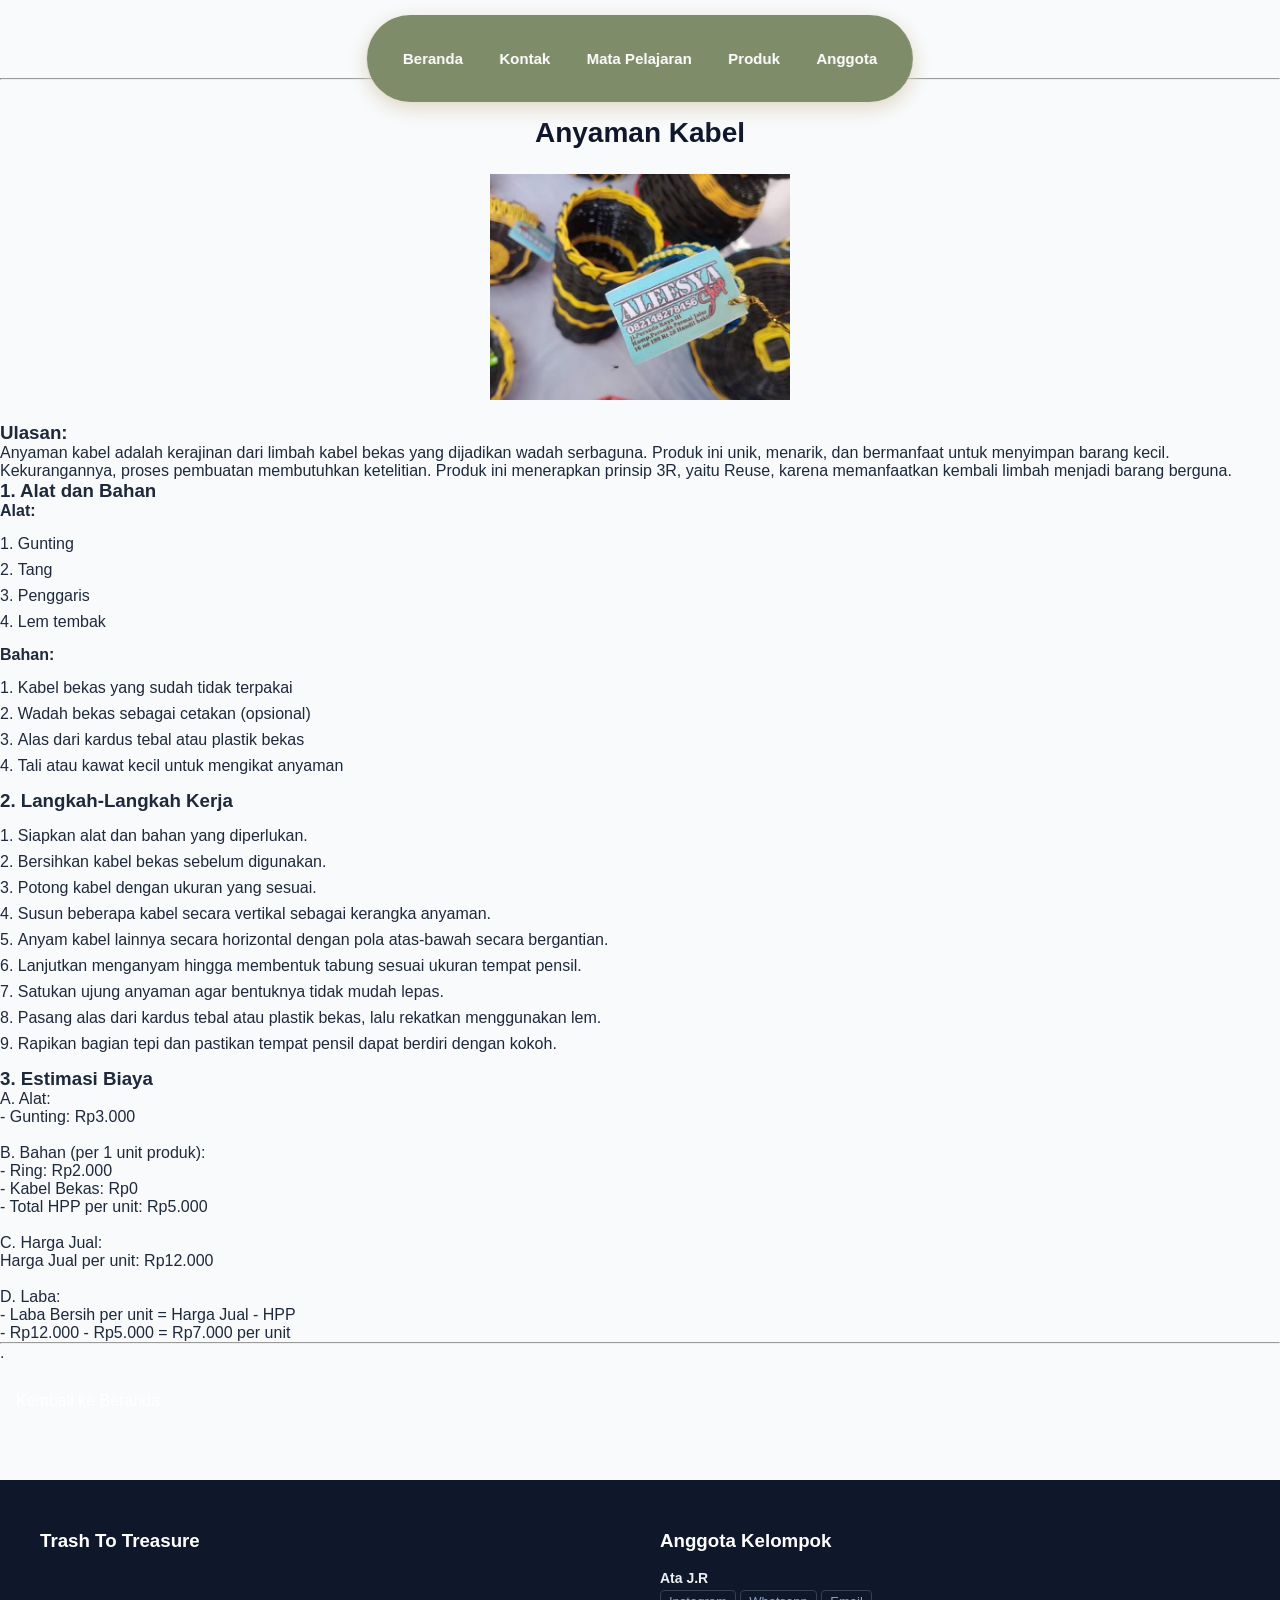
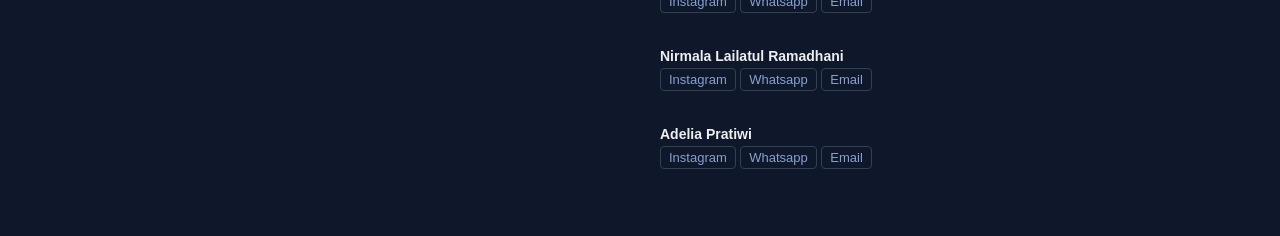
<file: P KOLABORASI/ipas/anyaman.html>
<!DOCTYPE html>
<html lang="id">
<head>
  <meta charset="UTF-8">
  <title>Produk Anyaman Kabel - Trash to Treasure</title>
  <link rel="stylesheet" href="style.css">
</head>
<body>
    <nav class="nav">
    <div class="nav-link">
      <a href="../index.html">Beranda</a> 
      <a href="#kontak">Kontak</a> 
      <a href="../index.html#mapel">Mata Pelajaran</a>
      <a href="../index.html#produk">Produk</a>
      <a href="../index.html#contact">Anggota</a>
    </div>
  </nav>
  <div style="text-align: center;">
  <a href="index.html">Beranda</a> 
    </div>
  <hr>
  <h3 style="text-align: center;">Trash to Treasure</h3>

  <h1>Anyaman Kabel</h1>

  <div class="logo" style="text-align: center;">
  <img src="any.jpg" width="300" alt="Anyaman Kabel">
  </div>
  <br>

  <h3>Ulasan:</h3>
  <p>
  Anyaman kabel adalah kerajinan dari limbah kabel bekas yang dijadikan wadah serbaguna. 
  Produk ini unik, menarik, dan bermanfaat untuk menyimpan barang kecil. 
  Kekurangannya, proses pembuatan membutuhkan ketelitian. 
  Produk ini menerapkan prinsip 3R, yaitu Reuse, karena memanfaatkan kembali limbah menjadi barang berguna.
  </p>

  <h3>1. Alat dan Bahan</h3>
  <b>Alat:</b>
  <ol>
    <li>Gunting</li>
    <li>Tang</li>
    <li>Penggaris</li>
    <li>Lem tembak</li>
  </ol>

  <b>Bahan:</b>
  <ol>
    <li>Kabel bekas yang sudah tidak terpakai</li>
    <li>Wadah bekas sebagai cetakan (opsional)</li>
    <li>Alas dari kardus tebal atau plastik bekas</li>
    <li>Tali atau kawat kecil untuk mengikat anyaman</li>
  </ol>

  <h3>2. Langkah-Langkah Kerja</h3>
  <ol>
    <li>Siapkan alat dan bahan yang diperlukan.</li>
    <li>Bersihkan kabel bekas sebelum digunakan.</li>
    <li>Potong kabel dengan ukuran yang sesuai.</li>
    <li>Susun beberapa kabel secara vertikal sebagai kerangka anyaman.</li>
    <li>Anyam kabel lainnya secara horizontal dengan pola atas-bawah secara bergantian.</li>
    <li>Lanjutkan menganyam hingga membentuk tabung sesuai ukuran tempat pensil.</li>
    <li>Satukan ujung anyaman agar bentuknya tidak mudah lepas.</li>
    <li>Pasang alas dari kardus tebal atau plastik bekas, lalu rekatkan menggunakan lem.</li>
    <li>Rapikan bagian tepi dan pastikan tempat pensil dapat berdiri dengan kokoh.</li>
  </ol>

  <h3>3. Estimasi Biaya</h3>
  <p>
  A. Alat:<br>
    - Gunting: Rp3.000
  <br><br>
  B. Bahan (per 1 unit produk):<br>
    - Ring: Rp2.000<br>
    - Kabel Bekas: Rp0<br>
    - Total HPP per unit: Rp5.000
  <br><br>
  C. Harga Jual:<br>
  Harga Jual per unit: Rp12.000
  <br><br>
  D. Laba:<br>
    - Laba Bersih per unit = Harga Jual - HPP<br>
    - Rp12.000 - Rp5.000 = Rp7.000 per unit
  </p>

  <hr>
  <p id="kontak">.</p>
  <a href="../index.html">Kembali ke Beranda</a>

    <footer class="footer">
  <div class="footer-container">
    <div class="footer-brand">
      <h3>Trash To Treasure</h3>
      
    </div>
    
    <div class="footer-brand">
      <h3>Anggota Kelompok</h3>
      <br>
      <div class="member-footer">
        <h5>Ata J.R</h5>
        <div class="social-icons">
          <a href="https://www.instagram.com/attajall?srtk=MWl5dzJreHpkMGNwYg==" target="_blank">Instagram</a>
          <a href="https://wa.me/qr/2RHITJGTY5ALG1" target="_blank">Whatsapp</a>
          <a href="mailto:ata.p26026@satamail.my.id" target="_blank">Email</a>
        </div>
      </div>
      <br>
      <div class="member-footer">
        <h5>Nirmala Lailatul Ramadhani</h5>
        <div class="social-icons">
          <a href="https://www.instagram.com/whslaa?dlrf=d3BqMzlxamx1MGpt" target="_blank">Instagram</a>
          <a href="https://wa.me/qr/P2WBE47BWOQCI1" target="_blank">Whatsapp</a>
          <a href="mailto:nirmala.p26210@satamail.my.id" target="_blank">Email</a>
        </div>
      </div>
      <br>
        <div class="member-footer">
        <h5>Adelia Pratiwi</h5>
        <div class="social-icons">
          <a href="https://www.instagram.com/scc.deliaxz?dlrf=aDN4cHE5NjA3NDRu" target="_blank">Instagram</a>
          <a href="https://wa.me/qr/YHYUIH677NLJG1" target="_blank">Whatsapp</a>
          <a href="mailto:adelia.p26004@satamail.my.id" target="_blank">Email</a>
        </div>
      </div>
</body>
</html>
</file>
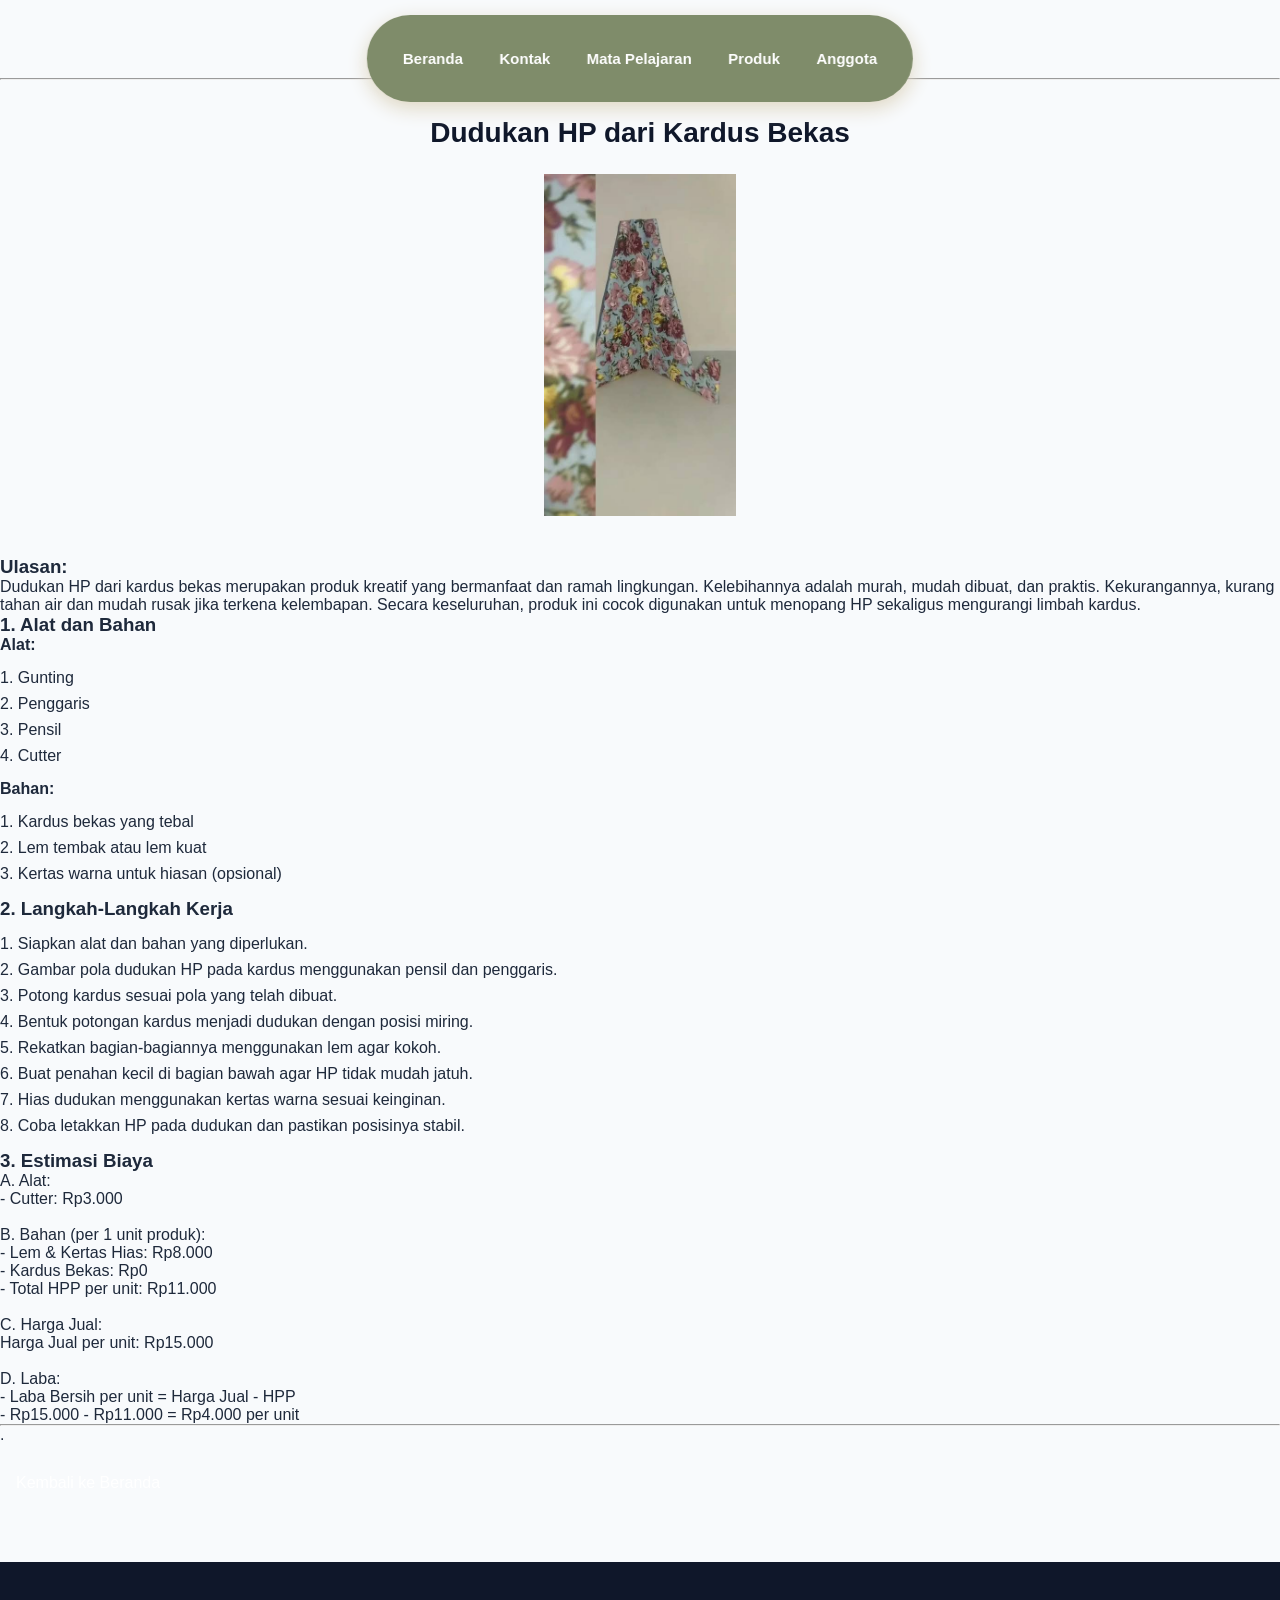
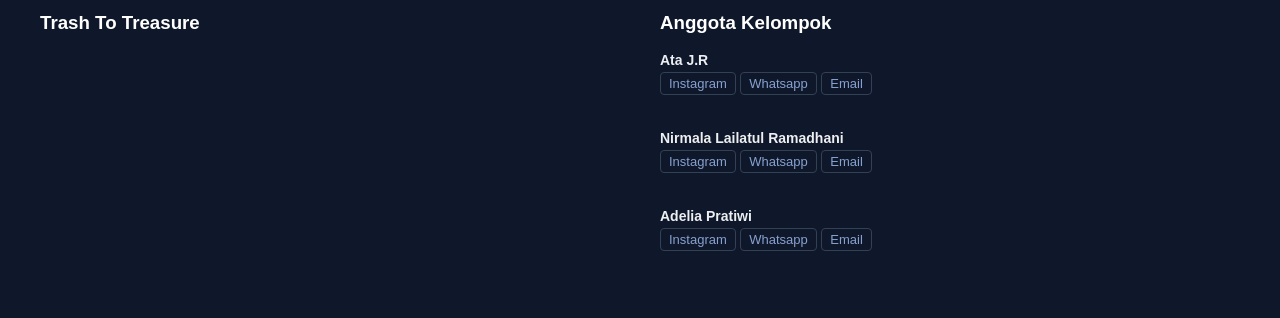
<file: P KOLABORASI/ipas/dk.html>
<!DOCTYPE html>
<html lang="id">
<head>
  <meta charset="UTF-8">
  <title>Produk Dudukan HP dari Kardus - Trash to Treasure</title>
  <link rel="stylesheet" href="style.css">
</head>
<body>
    <nav class="nav">
    <div class="nav-link">
      <a href="../index.html">Beranda</a> 
      <a href="#kontak">Kontak</a> 
      <a href="../index.html#mapel">Mata Pelajaran</a>
      <a href="../index.html#produk">Produk</a>
      <a href="../index.html#contact">Anggota</a>
    </div>
  </nav>
  <div style="text-align: center;">
  <a href="index.html">Beranda</a> 
    </div>
  <hr>
  <h3 style="text-align: center;">Trash to Treasure</h3>

  <h1>Dudukan HP dari Kardus Bekas</h1>
  <div style="text-align: center;">
  <img src="dk.jpg" width="15%" alt="Dudukan HP dari Kardus">
  </div>
  <br><br>

  <h3>Ulasan:</h3>
  <p>
  Dudukan HP dari kardus bekas merupakan produk kreatif yang bermanfaat dan ramah lingkungan. 
  Kelebihannya adalah murah, mudah dibuat, dan praktis. 
  Kekurangannya, kurang tahan air dan mudah rusak jika terkena kelembapan. 
  Secara keseluruhan, produk ini cocok digunakan untuk menopang HP sekaligus mengurangi limbah kardus.
  </p>

  <h3>1. Alat dan Bahan</h3>
  <b>Alat:</b>
  <ol>
    <li>Gunting</li>
    <li>Penggaris</li>
    <li>Pensil</li>
    <li>Cutter</li>
  </ol>

  <b>Bahan:</b>
  <ol>
    <li>Kardus bekas yang tebal</li>
    <li>Lem tembak atau lem kuat</li>
    <li>Kertas warna untuk hiasan (opsional)</li>
  </ol>

  <h3>2. Langkah-Langkah Kerja</h3>
  <ol>
    <li>Siapkan alat dan bahan yang diperlukan.</li>
    <li>Gambar pola dudukan HP pada kardus menggunakan pensil dan penggaris.</li>
    <li>Potong kardus sesuai pola yang telah dibuat.</li>
    <li>Bentuk potongan kardus menjadi dudukan dengan posisi miring.</li>
    <li>Rekatkan bagian-bagiannya menggunakan lem agar kokoh.</li>
    <li>Buat penahan kecil di bagian bawah agar HP tidak mudah jatuh.</li>
    <li>Hias dudukan menggunakan kertas warna sesuai keinginan.</li>
    <li>Coba letakkan HP pada dudukan dan pastikan posisinya stabil.</li>
  </ol>

  <h3>3. Estimasi Biaya</h3>
  <p>
  A. Alat:<br>
    - Cutter: Rp3.000
  <br><br>
  B. Bahan (per 1 unit produk):<br>
    - Lem & Kertas Hias: Rp8.000<br>
    - Kardus Bekas: Rp0<br>
    - Total HPP per unit: Rp11.000
  <br><br>
  C. Harga Jual:<br>
  Harga Jual per unit: Rp15.000
  <br><br>
  D. Laba:<br>
    - Laba Bersih per unit = Harga Jual - HPP<br>
    - Rp15.000 - Rp11.000 = Rp4.000 per unit
  </p>

  <hr>
  <p id="kontak">.</p>
  <a href="../index.html">Kembali ke Beranda</a>

    <footer class="footer">
  <div class="footer-container">
    <div class="footer-brand">
      <h3>Trash To Treasure</h3>
      
    </div>
    
    <div class="footer-brand">
      <h3>Anggota Kelompok</h3>
      <br>
      <div class="member-footer">
        <h5>Ata J.R</h5>
        <div class="social-icons">
          <a href="https://www.instagram.com/attajall?srtk=MWl5dzJreHpkMGNwYg==" target="_blank">Instagram</a>
          <a href="https://wa.me/qr/2RHITJGTY5ALG1" target="_blank">Whatsapp</a>
          <a href="mailto:ata.p26026@satamail.my.id" target="_blank">Email</a>
        </div>
      </div>
      <br>
      <div class="member-footer">
        <h5>Nirmala Lailatul Ramadhani</h5>
        <div class="social-icons">
          <a href="https://www.instagram.com/whslaa?dlrf=d3BqMzlxamx1MGpt" target="_blank">Instagram</a>
          <a href="https://wa.me/qr/P2WBE47BWOQCI1" target="_blank">Whatsapp</a>
          <a href="mailto:nirmala.p26210@satamail.my.id" target="_blank">Email</a>
        </div>
      </div>
      <br>
      <div class="member-footer">
        <h5>Adelia Pratiwi</h5>
        <div class="social-icons">
          <a href="https://www.instagram.com/scc.deliaxz?dlrf=aDN4cHE5NjA3NDRu" target="_blank">Instagram</a>
          <a href="https://wa.me/qr/YHYUIH677NLJG1" target="_blank">Whatsapp</a>
          <a href="mailto:adelia.p26004@satamail.my.id" target="_blank">Email</a>
        </div>
      </div>
</body>
</html>
</file>
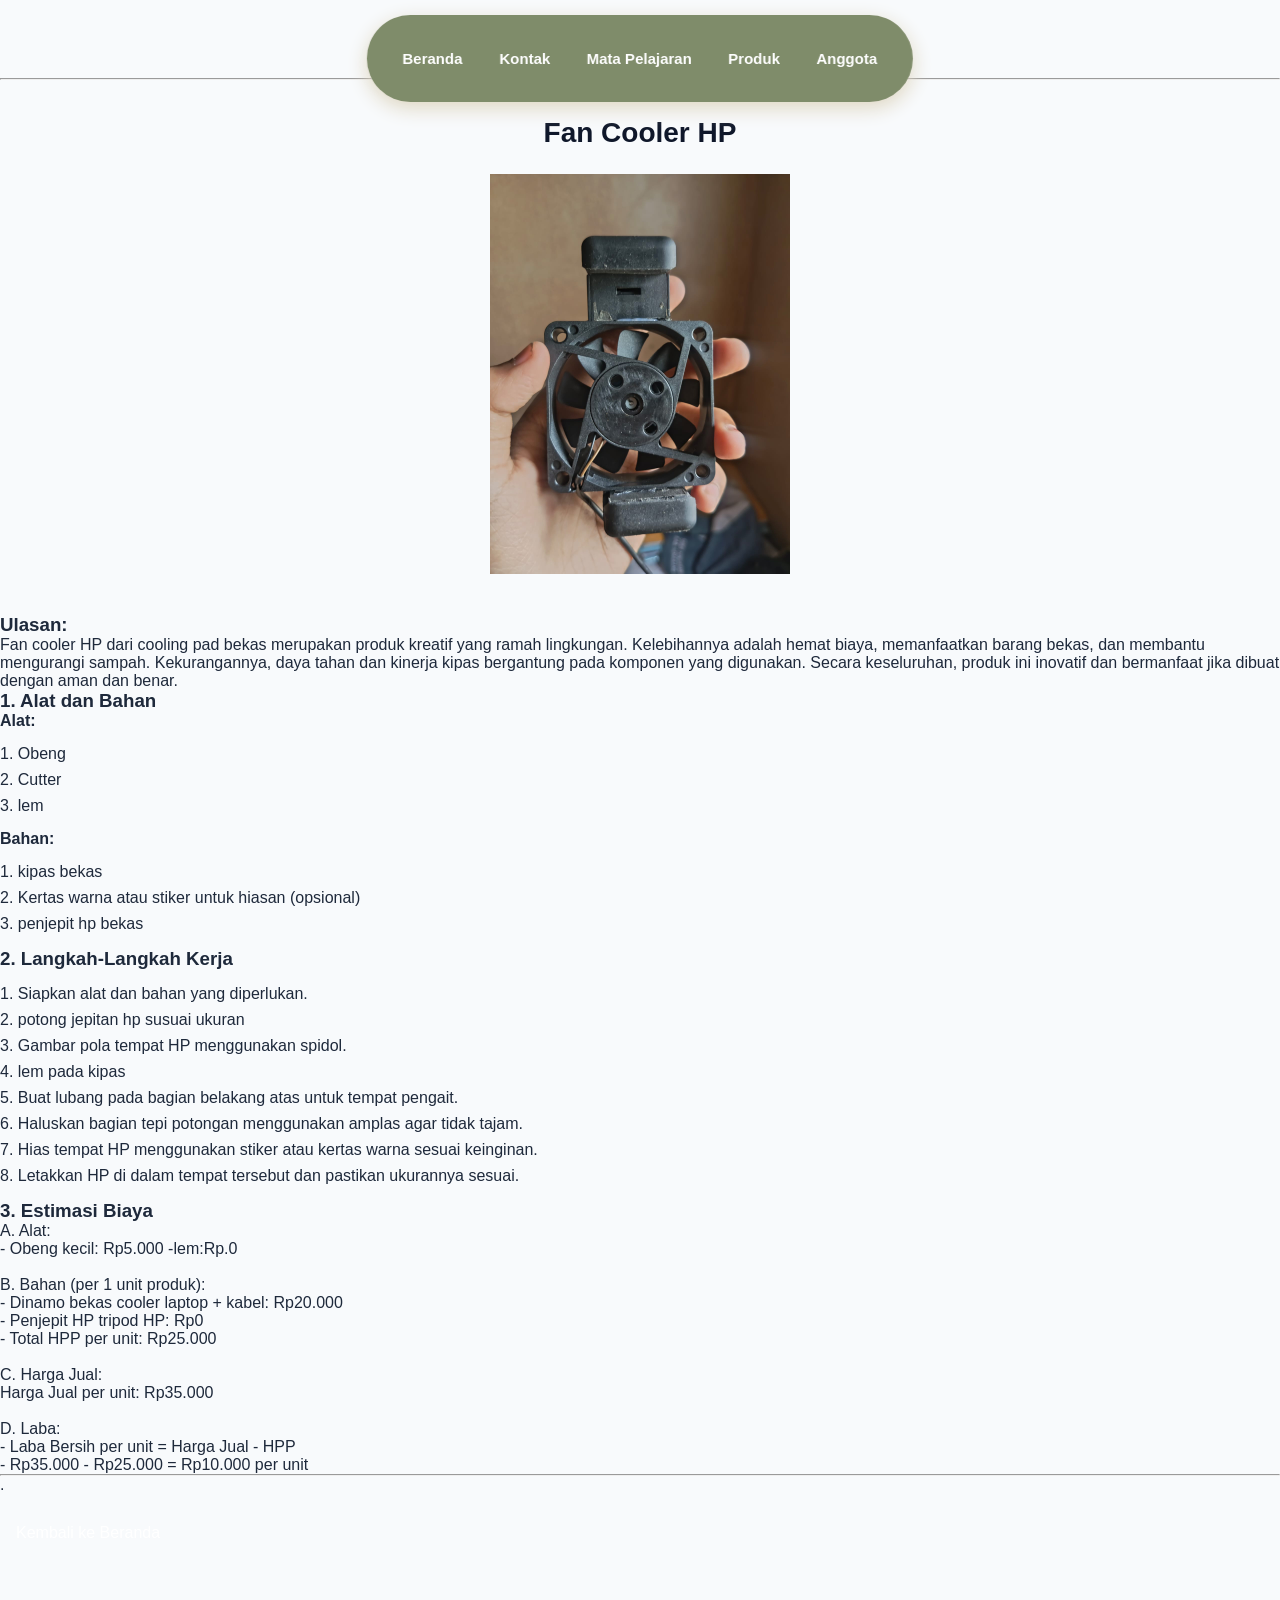
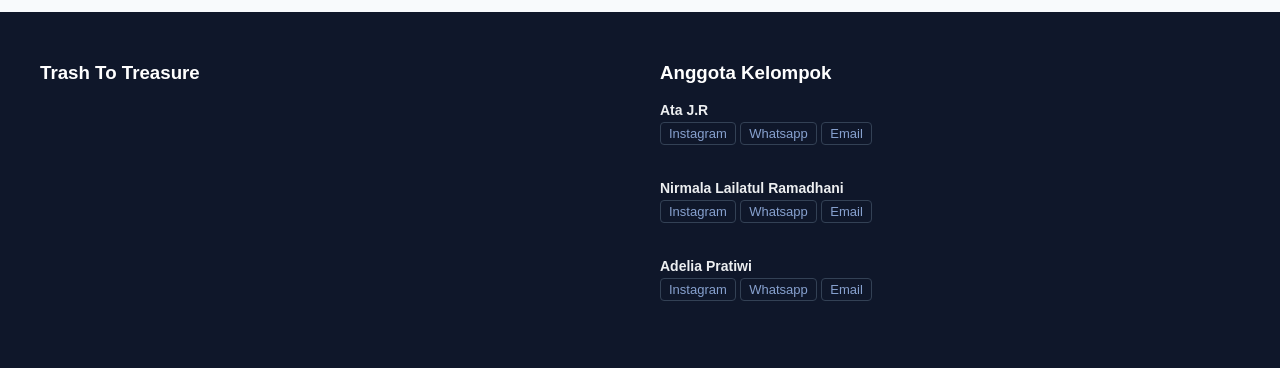
<file: P KOLABORASI/ipas/fan.html>
<!DOCTYPE html>
<html lang="id">
<head>
  <meta charset="UTF-8">
  <title>Produk Fan Cooler HP - Trash to Treasure</title>
  <link rel="stylesheet" href="style.css">
</head>
<body>
  <nav class="nav">
    <div class="nav-link">
      <a href="../index.html">Beranda</a> 
      <a href="#kontak">Kontak</a> 
      <a href="../index.html#mapel">Mata Pelajaran</a>
      <a href="../index.html#produk">Produk</a>
      <a href="../index.html#contact">Anggota</a>
    </div>
  </nav>
  <div style="text-align: center;">
  <a href="index.html">Beranda</a> 
    </div>
  <hr>
  <h3 style="text-align: center;">Trash to Treasure</h3>

  <h1>Fan Cooler HP</h1>
  <div style="text-align: center;">
  <img src="fan.jpg" width="300" alt="Fan Cooler HP">
  </div>
  <br><br>

  <h3>Ulasan:</h3>
  <p>
  Fan cooler HP dari cooling pad bekas merupakan produk kreatif yang ramah lingkungan. 
  Kelebihannya adalah hemat biaya, memanfaatkan barang bekas, dan membantu mengurangi sampah. 
  Kekurangannya, daya tahan dan kinerja kipas bergantung pada komponen yang digunakan. 
  Secara keseluruhan, produk ini inovatif dan bermanfaat jika dibuat dengan aman dan benar.
  </p>

  <h3>1. Alat dan Bahan</h3>
  <b>Alat:</b>
  <ol>
    <li>Obeng</li>
    <li>Cutter</li>
    <li>lem</li>
  </ol>

  <b>Bahan:</b>
  <ol>
    <li>kipas bekas</li>
    <li>Kertas warna atau stiker untuk hiasan (opsional)</li>
    <li>penjepit hp bekas</li>
  </ol>

  <h3>2. Langkah-Langkah Kerja</h3>
  <ol>
    <li>Siapkan alat dan bahan yang diperlukan.</li>
    <li>potong jepitan hp susuai ukuran</li>
    <li>Gambar pola tempat HP menggunakan spidol.</li>
    <li>lem pada kipas</li>
    <li>Buat lubang pada bagian belakang atas untuk tempat pengait.</li>
    <li>Haluskan bagian tepi potongan menggunakan amplas agar tidak tajam.</li>
    <li>Hias tempat HP menggunakan stiker atau kertas warna sesuai keinginan.</li>
    <li>Letakkan HP di dalam tempat tersebut dan pastikan ukurannya sesuai.</li>
  </ol>

  <h3>3. Estimasi Biaya</h3>
  <p>
  A. Alat:<br>
    - Obeng kecil: Rp5.000
    -lem:Rp.0
  <br><br>
  B. Bahan (per 1 unit produk):<br>
    - Dinamo bekas cooler laptop + kabel: Rp20.000<br>
    - Penjepit HP tripod HP: Rp0<br>
    - Total HPP per unit: Rp25.000
  <br><br>
  C. Harga Jual:<br>
  Harga Jual per unit: Rp35.000
  <br><br>
  D. Laba:<br>
    - Laba Bersih per unit = Harga Jual - HPP<br>
    - Rp35.000 - Rp25.000 = Rp10.000 per unit
  </p>

  <hr>
  <p id="kontak">.</p>
  <a href="../index.html">Kembali ke Beranda</a>

    <footer class="footer">
  <div class="footer-container">
    <div class="footer-brand">
      <h3>Trash To Treasure</h3>
      
    </div>
    
    <div class="footer-brand">
      <h3>Anggota Kelompok</h3>
      <br>
      <div class="member-footer">
        <h5>Ata J.R</h5>
        <div class="social-icons">
          <a href="https://www.instagram.com/attajall?srtk=MWl5dzJreHpkMGNwYg==" target="_blank">Instagram</a>
          <a href="https://wa.me/qr/2RHITJGTY5ALG1" target="_blank">Whatsapp</a>
          <a href="mailto:ata.p26026@satamail.my.id" target="_blank">Email</a>
        </div>
      </div>
      <br>
      <div class="member-footer">
        <h5>Nirmala Lailatul Ramadhani</h5>
        <div class="social-icons">
          <a href="https://www.instagram.com/whslaa?dlrf=d3BqMzlxamx1MGpt" target="_blank">Instagram</a>
          <a href="https://wa.me/qr/P2WBE47BWOQCI1" target="_blank">Whatsapp</a>
          <a href="mailto:nirmala.p26210@satamail.my.id" target="_blank">Email</a>
        </div>
      </div>
      <br>
      <div class="member-footer">
        <h5>Adelia Pratiwi</h5>
        <div class="social-icons">
          <a href="https://www.instagram.com/scc.deliaxz?dlrf=aDN4cHE5NjA3NDRu" target="_blank">Instagram</a>
          <a href="https://wa.me/qr/YHYUIH677NLJG1" target="_blank">Whatsapp</a>
          <a href="mailto:adelia.p26004@satamail.my.id" target="_blank">Email</a>
        </div>
      </div>
</body>
</html>
</file>
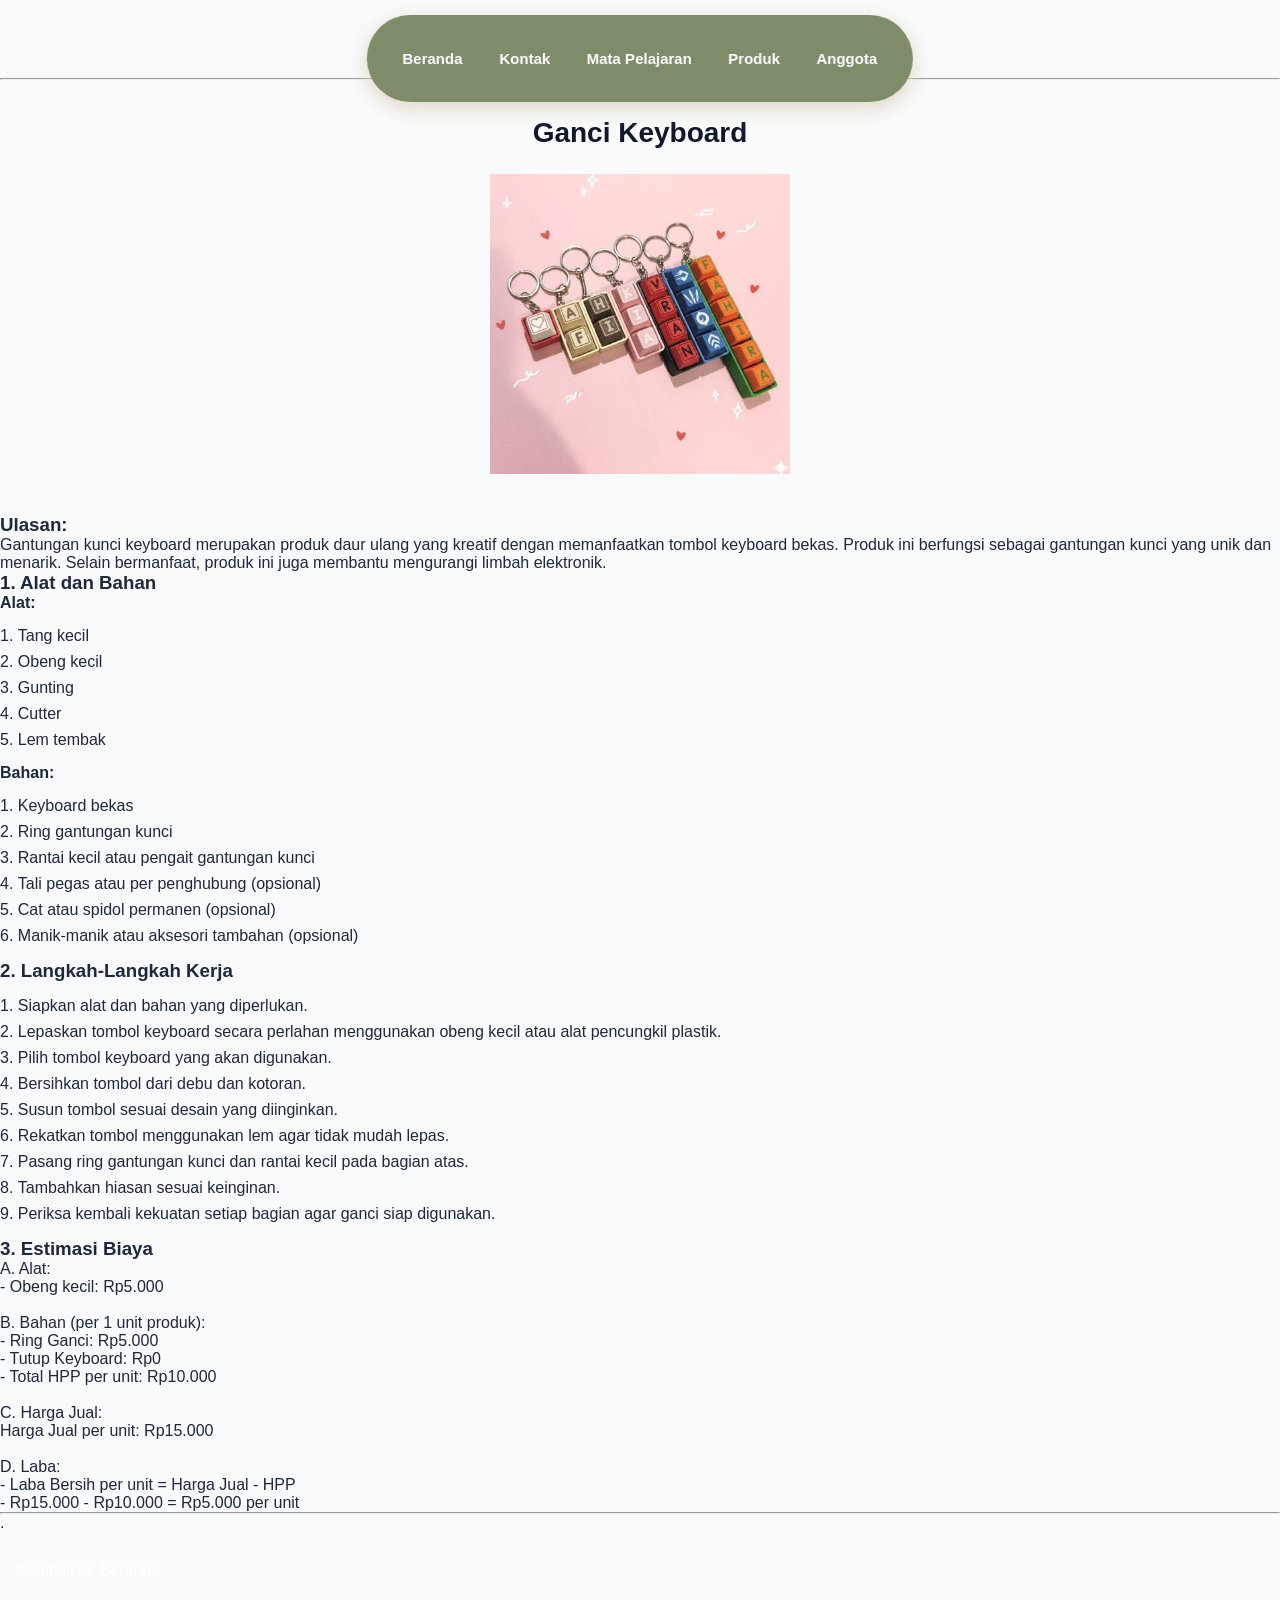
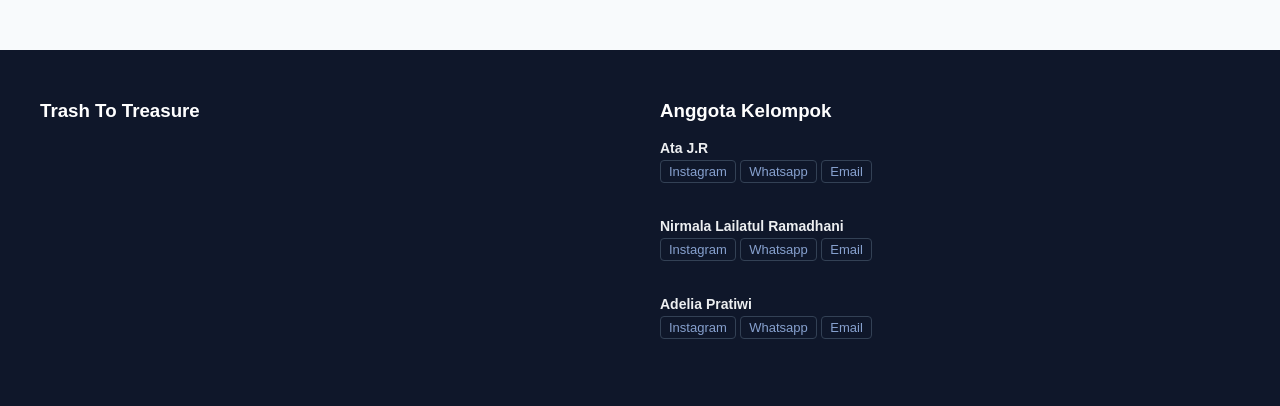
<file: P KOLABORASI/ipas/ganci.html>
<!DOCTYPE html>
<html lang="id">
<head>
  <meta charset="UTF-8">
  <title>Produk Ganci Keyboard - Trash to Treasure</title>
  <link rel="stylesheet" href="style.css">
</head>
<body>
  <nav class="nav">
    <div class="nav-link">
      <a href="../index.html">Beranda</a> 
      <a href="#kontak">Kontak</a> 
      <a href="../index.html#mapel">Mata Pelajaran</a>
      <a href="../index.html#produk">Produk</a>
      <a href="../index.html#contact">Anggota</a>
    </div>
  </nav>
  <div style="text-align: center;">
  <a href="index.html">Beranda</a> 
    </div>
  <hr>
  <h3 style="text-align: center;">Trash to Treasure</h3>

  <h1>Ganci Keyboard</h1>
  <div style="text-align: center;">
  <img src="ganci.jpg" width="300" alt="Ganci Keyboard">
  </div>
  <br><br>

  <h3>Ulasan:</h3>
  <p>
  Gantungan kunci keyboard merupakan produk daur ulang yang kreatif dengan memanfaatkan tombol keyboard bekas. 
  Produk ini berfungsi sebagai gantungan kunci yang unik dan menarik. 
  Selain bermanfaat, produk ini juga membantu mengurangi limbah elektronik.
  </p>

  <h3>1. Alat dan Bahan</h3>
  <b>Alat:</b>
  <ol>
    <li>Tang kecil</li>
    <li>Obeng kecil</li>
    <li>Gunting</li>
    <li>Cutter</li>
    <li>Lem tembak</li>
  </ol>

  <b>Bahan:</b>
  <ol>
    <li>Keyboard bekas</li>
    <li>Ring gantungan kunci</li>
    <li>Rantai kecil atau pengait gantungan kunci</li>
    <li>Tali pegas atau per penghubung (opsional)</li>
    <li>Cat atau spidol permanen (opsional)</li>
    <li>Manik-manik atau aksesori tambahan (opsional)</li>
  </ol>

  <h3>2. Langkah-Langkah Kerja</h3>
  <ol>
    <li>Siapkan alat dan bahan yang diperlukan.</li>
    <li>Lepaskan tombol keyboard secara perlahan menggunakan obeng kecil atau alat pencungkil plastik.</li>
    <li>Pilih tombol keyboard yang akan digunakan.</li>
    <li>Bersihkan tombol dari debu dan kotoran.</li>
    <li>Susun tombol sesuai desain yang diinginkan.</li>
    <li>Rekatkan tombol menggunakan lem agar tidak mudah lepas.</li>
    <li>Pasang ring gantungan kunci dan rantai kecil pada bagian atas.</li>
    <li>Tambahkan hiasan sesuai keinginan.</li>
    <li>Periksa kembali kekuatan setiap bagian agar ganci siap digunakan.</li>
  </ol>

  <h3>3. Estimasi Biaya</h3>
  <p>
  A. Alat:<br>
    - Obeng kecil: Rp5.000
  <br><br>
  B. Bahan (per 1 unit produk):<br>
    - Ring Ganci: Rp5.000<br>
    - Tutup Keyboard: Rp0<br>
    - Total HPP per unit: Rp10.000
  <br><br>
  C. Harga Jual:<br>
  Harga Jual per unit: Rp15.000
  <br><br>
  D. Laba:<br>
    - Laba Bersih per unit = Harga Jual - HPP<br>
    - Rp15.000 - Rp10.000 = Rp5.000 per unit
  </p>

  <hr>
  <p id="kontak">.</p>
  <a href="../index.html">Kembali ke Beranda</a>

    <footer class="footer">
  <div class="footer-container">
    <div class="footer-brand">
      <h3>Trash To Treasure</h3>
      
    </div>
    
    <div class="footer-brand">
      <h3>Anggota Kelompok</h3>
      <br>
      <div class="member-footer">
        <h5>Ata J.R</h5>
        <div class="social-icons">
          <a href="https://www.instagram.com/attajall?srtk=MWl5dzJreHpkMGNwYg==" target="_blank">Instagram</a>
          <a href="https://wa.me/qr/2RHITJGTY5ALG1" target="_blank">Whatsapp</a>
          <a href="mailto:ata.p26026@satamail.my.id" target="_blank">Email</a>
        </div>
      </div>
      <br>
      <div class="member-footer">
        <h5>Nirmala Lailatul Ramadhani</h5>
        <div class="social-icons">
          <a href="https://www.instagram.com/whslaa?dlrf=d3BqMzlxamx1MGpt" target="_blank">Instagram</a>
          <a href="https://wa.me/qr/P2WBE47BWOQCI1" target="_blank">Whatsapp</a>
          <a href="mailto:nirmala.p26210@satamail.my.id" target="_blank">Email</a>
        </div>
      </div>
      <br>
      <div class="member-footer">
        <h5>Adelia Pratiwi</h5>
        <div class="social-icons">
          <a href="https://www.instagram.com/scc.deliaxz?dlrf=aDN4cHE5NjA3NDRu" target="_blank">Instagram</a>
          <a href="https://wa.me/qr/YHYUIH677NLJG1" target="_blank">Whatsapp</a>
          <a href="mailto:adelia.p26004@satamail.my.id" target="_blank">Email</a>
        </div>
      </div>
</body>
</html>
</file>
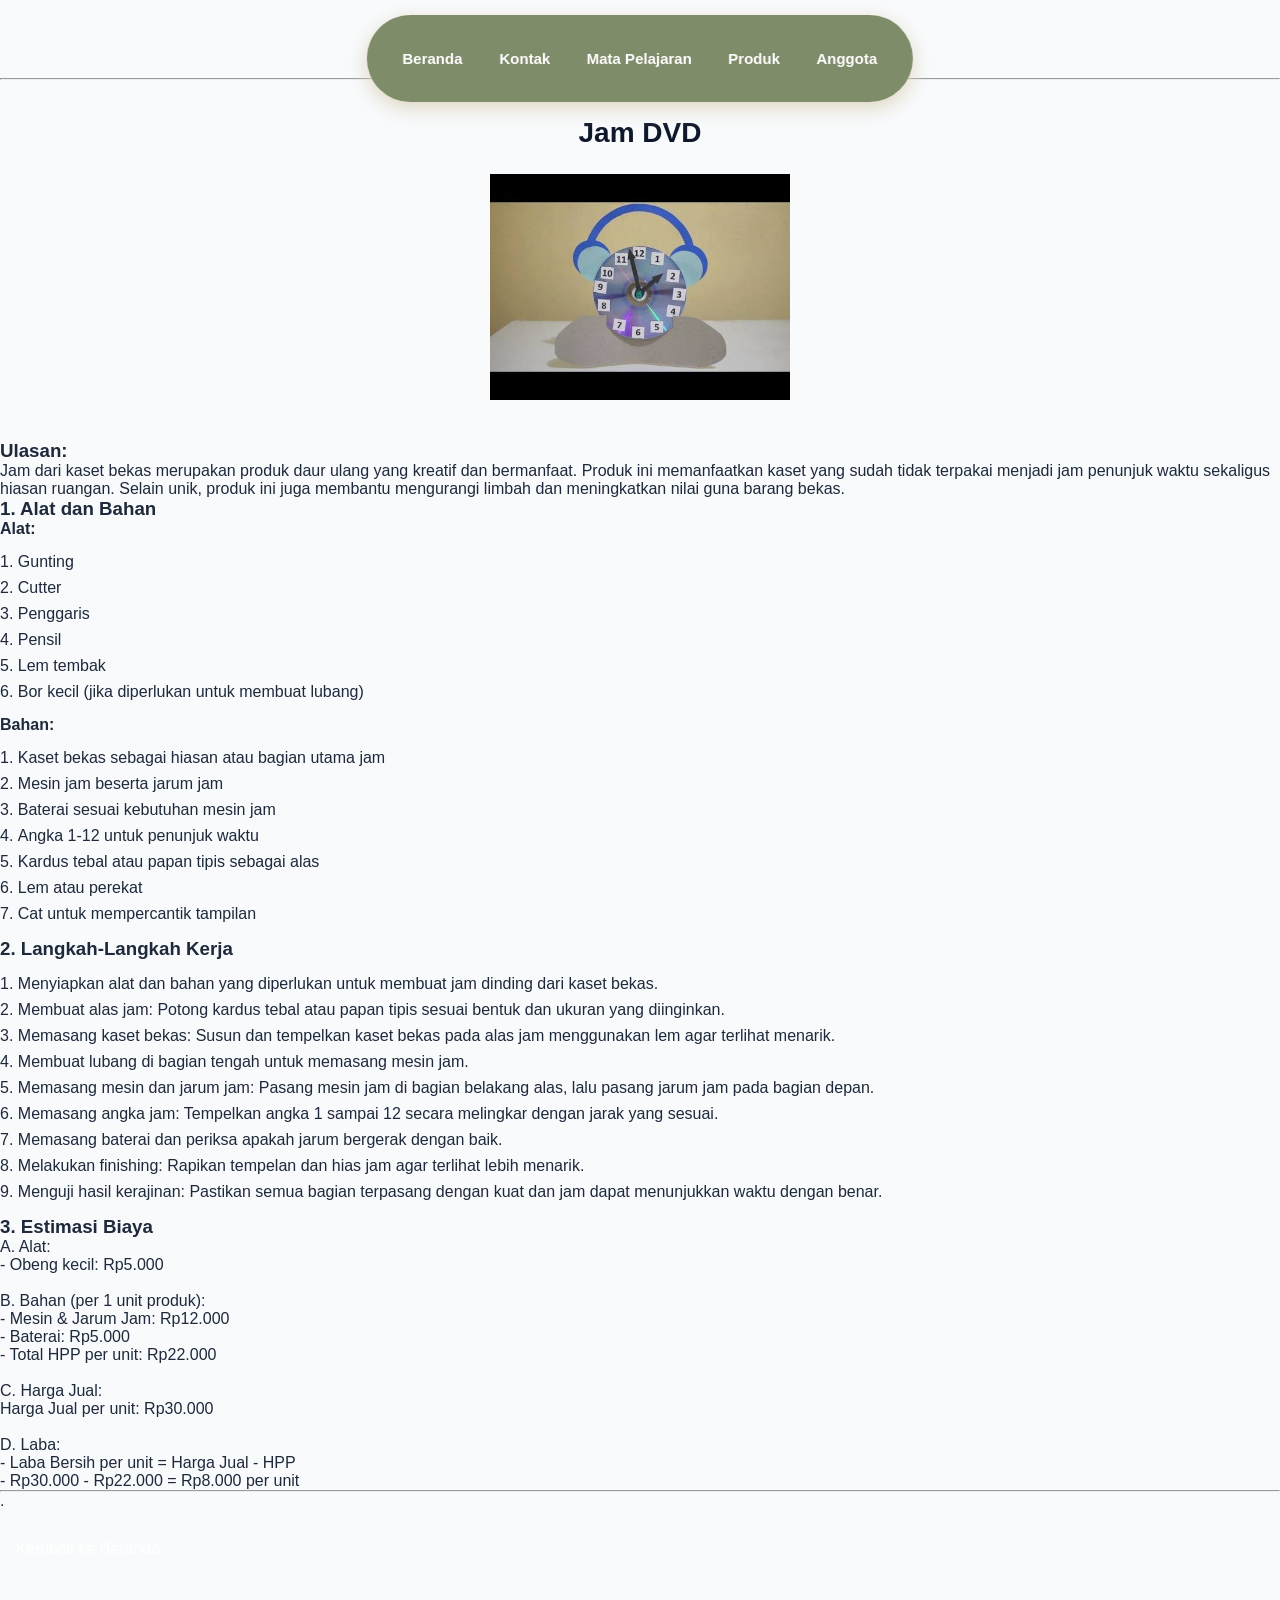
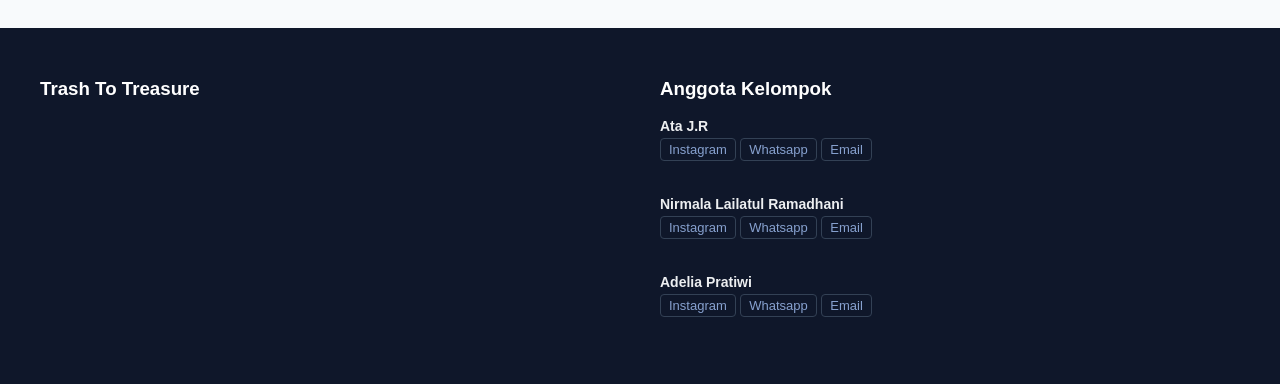
<file: P KOLABORASI/ipas/jamdvd.html>
<!DOCTYPE html>
<html lang="id">
<head>
  <meta charset="UTF-8">
  <meta name="viewport" content="width=device-width, initial-scale=1.0">
  <title>Produk Jam DVD</title>
  <link rel="stylesheet" href="style.css">
</head>
<body>
  <nav class="nav">
    <div class="nav-link">
      <a href="../index.html">Beranda</a> 
      <a href="#kontak">Kontak</a> 
      <a href="../index.html#mapel">Mata Pelajaran</a>
      <a href="../index.html#produk">Produk</a>
      <a href="../index.html#contact">Anggota</a>
    </div>
  </nav>
  <div style="text-align: center;">
  <a href="index.html">Beranda</a> 
    </div>
  <hr>
  <h3 style="text-align: center;">Trash to Treasure</h3>

  <h1>Jam DVD</h1>
  <div style="text-align: center;">
  <img src="jam dvd.jpg" width="300" alt="Jam DVD">
  </div>
  <br><br>

  <h3>Ulasan:</h3>
  <p>
  Jam dari kaset bekas merupakan produk daur ulang yang kreatif dan bermanfaat. 
  Produk ini memanfaatkan kaset yang sudah tidak terpakai menjadi jam penunjuk waktu sekaligus hiasan ruangan. 
  Selain unik, produk ini juga membantu mengurangi limbah dan meningkatkan nilai guna barang bekas.
  </p>

  <h3>1. Alat dan Bahan</h3>
  <b>Alat:</b>
  <ol>
    <li>Gunting</li>
    <li>Cutter</li>
    <li>Penggaris</li>
    <li>Pensil</li>
    <li>Lem tembak</li>
    <li>Bor kecil (jika diperlukan untuk membuat lubang)</li>
  </ol>

  <b>Bahan:</b>
  <ol>
    <li>Kaset bekas sebagai hiasan atau bagian utama jam</li>
    <li>Mesin jam beserta jarum jam</li>
    <li>Baterai sesuai kebutuhan mesin jam</li>
    <li>Angka 1-12 untuk penunjuk waktu</li>
    <li>Kardus tebal atau papan tipis sebagai alas</li>
    <li>Lem atau perekat</li>
    <li>Cat untuk mempercantik tampilan</li>
  </ol>

  <h3>2. Langkah-Langkah Kerja</h3>
  <ol>
    <li>Menyiapkan alat dan bahan yang diperlukan untuk membuat jam dinding dari kaset bekas.</li>
    <li>Membuat alas jam: Potong kardus tebal atau papan tipis sesuai bentuk dan ukuran yang diinginkan.</li>
    <li>Memasang kaset bekas: Susun dan tempelkan kaset bekas pada alas jam menggunakan lem agar terlihat menarik.</li>
    <li>Membuat lubang di bagian tengah untuk memasang mesin jam.</li>
    <li>Memasang mesin dan jarum jam: Pasang mesin jam di bagian belakang alas, lalu pasang jarum jam pada bagian depan.</li>
    <li>Memasang angka jam: Tempelkan angka 1 sampai 12 secara melingkar dengan jarak yang sesuai.</li>
    <li>Memasang baterai dan periksa apakah jarum bergerak dengan baik.</li>
    <li>Melakukan finishing: Rapikan tempelan dan hias jam agar terlihat lebih menarik.</li>
    <li>Menguji hasil kerajinan: Pastikan semua bagian terpasang dengan kuat dan jam dapat menunjukkan waktu dengan benar.</li>
  </ol>

  <h3>3. Estimasi Biaya</h3>
  <p>
  A. Alat:<br>
    - Obeng kecil: Rp5.000
  <br><br>
  B. Bahan (per 1 unit produk):<br>
    - Mesin & Jarum Jam: Rp12.000<br>
    - Baterai: Rp5.000<br>
    - Total HPP per unit: Rp22.000
  <br><br>
  C. Harga Jual:<br>
  Harga Jual per unit: Rp30.000
  <br><br>
  D. Laba:<br>
    - Laba Bersih per unit = Harga Jual - HPP<br>
    - Rp30.000 - Rp22.000 = Rp8.000 per unit
  </p>

  <hr>
  <p id="kontak">.</p>
  <a href="../index.html">Kembali ke Beranda</a>

  <footer class="footer">
  <div class="footer-container">
    <div class="footer-brand">
      <h3>Trash To Treasure</h3>
      
    </div>
    
    <div class="footer-brand">
      <h3>Anggota Kelompok</h3>
      <br>
      <div class="member-footer">
        <h5>Ata J.R</h5>
        <div class="social-icons">
          <a href="https://www.instagram.com/attajall?srtk=MWl5dzJreHpkMGNwYg==" target="_blank">Instagram</a>
          <a href="https://wa.me/qr/2RHITJGTY5ALG1" target="_blank">Whatsapp</a>
          <a href="mailto:ata.p26026@satamail.my.id" target="_blank">Email</a>
        </div>
      </div>
      <br>
      <div class="member-footer">
        <h5>Nirmala Lailatul Ramadhani</h5>
        <div class="social-icons">
          <a href="https://www.instagram.com/whslaa?dlrf=d3BqMzlxamx1MGpt" target="_blank">Instagram</a>
          <a href="https://wa.me/qr/P2WBE47BWOQCI1" target="_blank">Whatsapp</a>
          <a href="mailto:nirmala.p26210@satamail.my.id" target="_blank">Email</a>
        </div>
      </div>
      <br>
      <div class="member-footer">
        <h5>Adelia Pratiwi</h5>
        <div class="social-icons">
          <a href="https://www.instagram.com/scc.deliaxz?dlrf=aDN4cHE5NjA3NDRu" target="_blank">Instagram</a>
          <a href="https://wa.me/qr/YHYUIH677NLJG1" target="_blank">Whatsapp</a>
          <a href="mailto:adelia.p26004@satamail.my.id" target="_blank">Email</a>
        </div>
      </div>

</body>
</html>
</file>
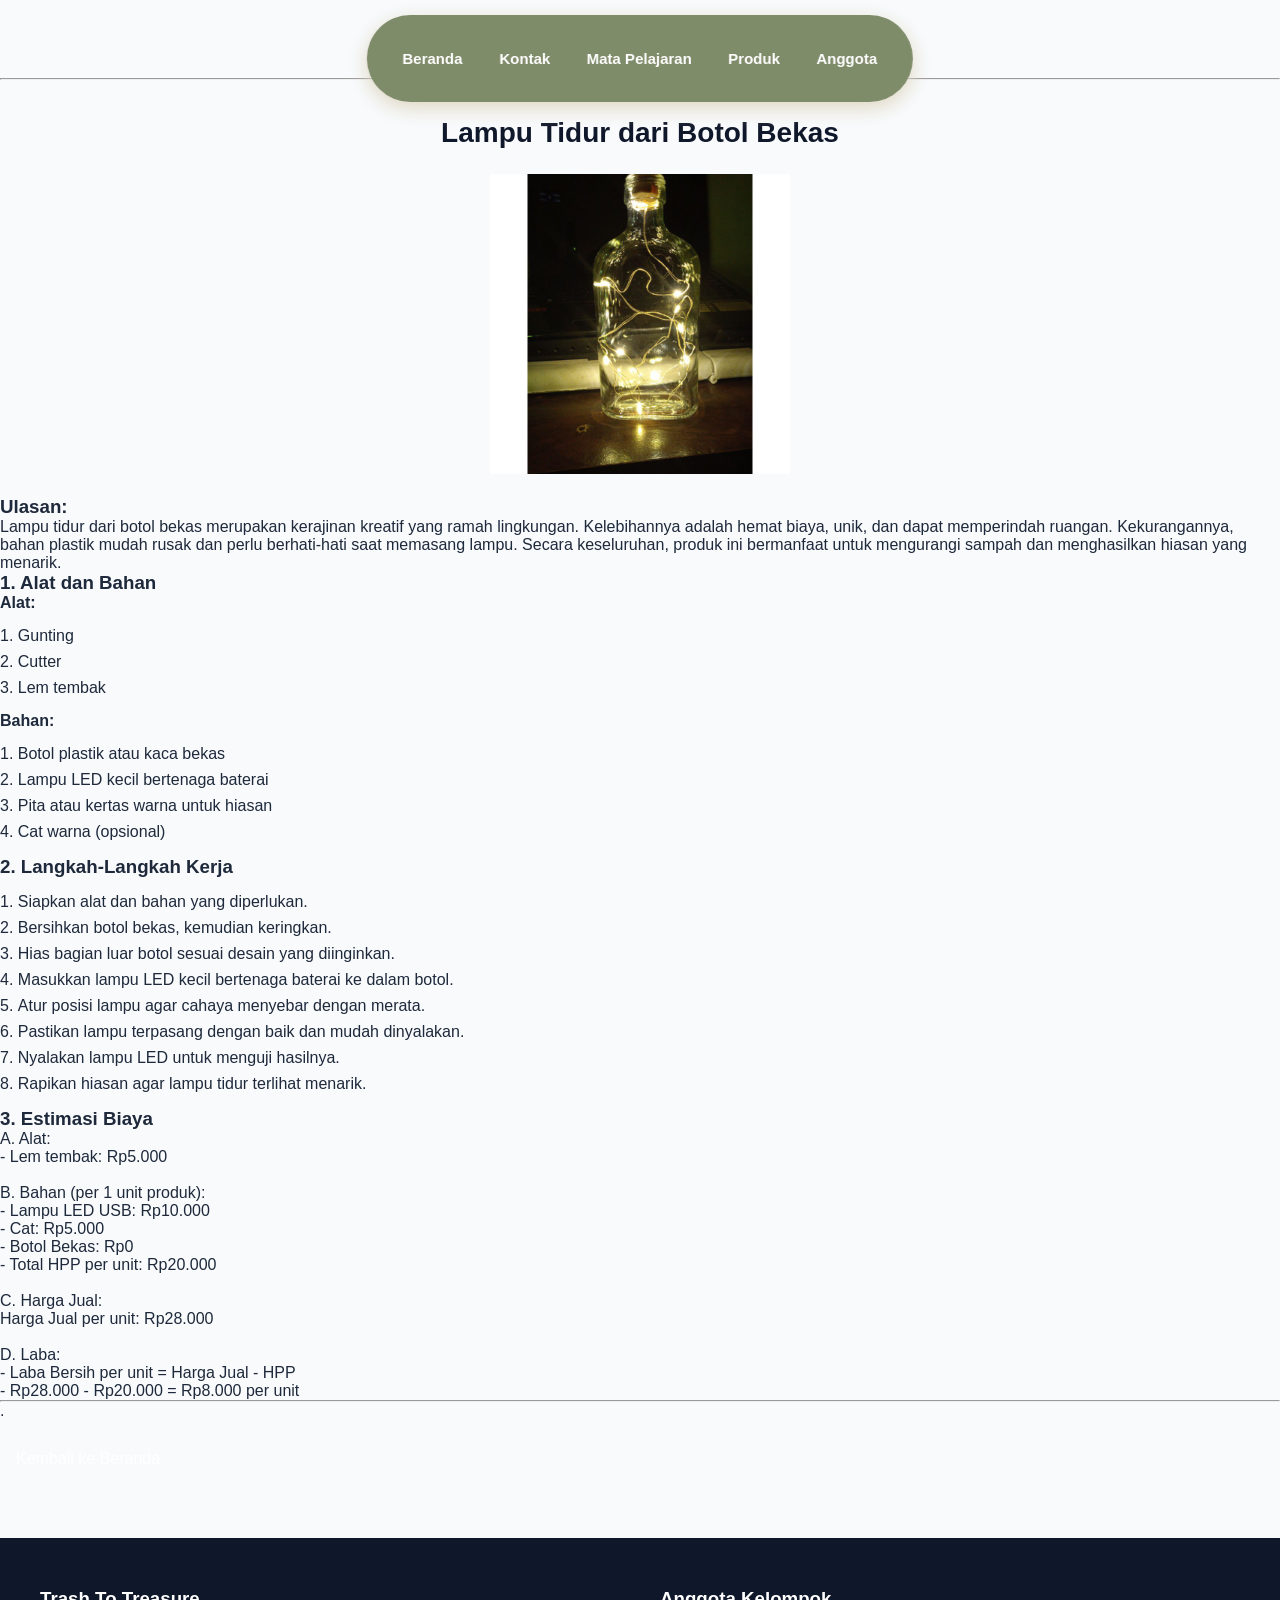
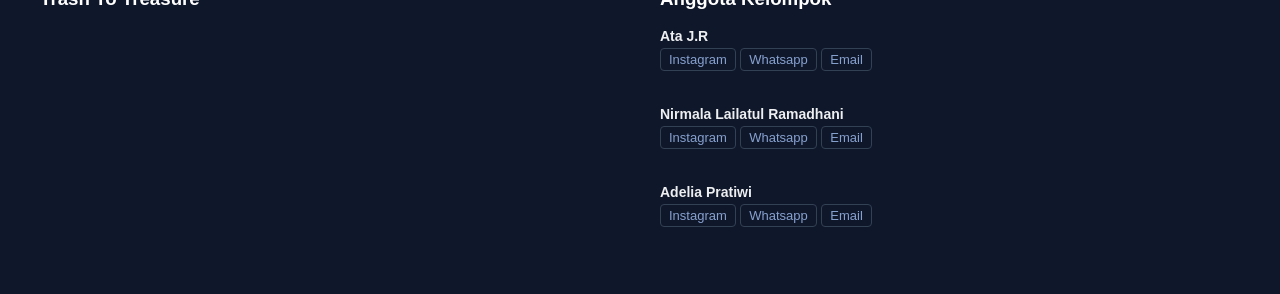
<file: P KOLABORASI/ipas/lampu.html>
<!DOCTYPE html>
<html lang="id">
<head>
  <meta charset="UTF-8">
  <title>Produk Lampu Tidur dari Botol Bekas - Trash to Treasure</title>
  <link rel="stylesheet" href="style.css">
</head>
<body>
  <nav class="nav">
    <div class="nav-link">
      <a href="../index.html">Beranda</a> 
      <a href="#kontak">Kontak</a> 
      <a href="../index.html#mapel">Mata Pelajaran</a>
      <a href="../index.html#produk">Produk</a>
      <a href="../index.html#contact">Anggota</a>
    </div>
  </nav>
  <div style="text-align: center;">
  <a href="index.html">Beranda</a> 
    </div>
  <hr>
  <h3 style="text-align: center;">Trash to Treasure</h3>

  <h1>Lampu Tidur dari Botol Bekas</h1>
  <div style="text-align: center;">
  <img src="lamp.jpg" width="300" alt="Lampu Tidur dari Botol Bekas">
  </div>
  <br>
  <h3>Ulasan:</h3>
  <p>
  Lampu tidur dari botol bekas merupakan kerajinan kreatif yang ramah lingkungan. 
  Kelebihannya adalah hemat biaya, unik, dan dapat memperindah ruangan. 
  Kekurangannya, bahan plastik mudah rusak dan perlu berhati-hati saat memasang lampu. 
  Secara keseluruhan, produk ini bermanfaat untuk mengurangi sampah dan menghasilkan hiasan yang menarik.
  </p>

  <h3>1. Alat dan Bahan</h3>
  <b>Alat:</b>
  <ol>
    <li>Gunting</li>
    <li>Cutter</li>
    <li>Lem tembak</li>
  </ol>

  <b>Bahan:</b>
  <ol>
    <li>Botol plastik atau kaca bekas</li>
    <li>Lampu LED kecil bertenaga baterai</li>
    <li>Pita atau kertas warna untuk hiasan</li>
    <li>Cat warna (opsional)</li>
  </ol>

  <h3>2. Langkah-Langkah Kerja</h3>
  <ol type="1">
    <li>Siapkan alat dan bahan yang diperlukan.</li>
    <li>Bersihkan botol bekas, kemudian keringkan.</li>
    <li>Hias bagian luar botol sesuai desain yang diinginkan.</li>
    <li>Masukkan lampu LED kecil bertenaga baterai ke dalam botol.</li>
    <li>Atur posisi lampu agar cahaya menyebar dengan merata.</li>
    <li>Pastikan lampu terpasang dengan baik dan mudah dinyalakan.</li>
    <li>Nyalakan lampu LED untuk menguji hasilnya.</li>
    <li>Rapikan hiasan agar lampu tidur terlihat menarik.</li>
  </ol>

  <h3>3. Estimasi Biaya</h3>
  <p>
  A. Alat:<br>
    - Lem tembak: Rp5.000
  <br><br>
  B. Bahan (per 1 unit produk):<br>
    - Lampu LED USB: Rp10.000<br>
    - Cat: Rp5.000<br>
    - Botol Bekas: Rp0<br>
    - Total HPP per unit: Rp20.000
  <br><br>
  C. Harga Jual:<br>
  Harga Jual per unit: Rp28.000
  <br><br>
  D. Laba:<br>
    - Laba Bersih per unit = Harga Jual - HPP<br>
    - Rp28.000 - Rp20.000 = Rp8.000 per unit
  </p>

  <hr>
  <p id="kontak">.</p>
  <a href="../index.html">Kembali ke Beranda</a>
  <footer class="footer">
  <div class="footer-container">
    <div class="footer-brand">
      <h3>Trash To Treasure</h3>
      
    </div>
    
    <div class="footer-brand">
      <h3>Anggota Kelompok</h3>
      <br>
      <div class="member-footer">
        <h5>Ata J.R</h5>
        <div class="social-icons">
          <a href="https://www.instagram.com/attajall?srtk=MWl5dzJreHpkMGNwYg==" target="_blank">Instagram</a>
          <a href="https://wa.me/qr/2RHITJGTY5ALG1" target="_blank">Whatsapp</a>
          <a href="mailto:ata.p26026@satamail.my.id" target="_blank">Email</a>
        </div>
      </div>
      <br>
      <div class="member-footer">
        <h5>Nirmala Lailatul Ramadhani</h5>
        <div class="social-icons">
          <a href="https://www.instagram.com/whslaa?dlrf=d3BqMzlxamx1MGpt" target="_blank">Instagram</a>
          <a href="https://wa.me/qr/P2WBE47BWOQCI1" target="_blank">Whatsapp</a>
          <a href="mailto:nirmala.p26210@satamail.my.id" target="_blank">Email</a>
        </div>
      </div>
      <br>
      <div class="member-footer">
        <h5>Adelia Pratiwi</h5>
        <div class="social-icons">
          <a href="https://www.instagram.com/scc.deliaxz?dlrf=aDN4cHE5NjA3NDRu" target="_blank">Instagram</a>
          <a href="https://wa.me/qr/YHYUIH677NLJG1" target="_blank">Whatsapp</a>
          <a href="mailto:adelia.p26004@satamail.my.id" target="_blank">Email</a>
        </div>
      </div>
 </body>
</html>

</body>
</html>
</file>
<file: P KOLABORASI/style.css>
body{
  font-family: Arial, Helvetica, sans-serif;
  background-color: #F5F0E6;
}

.nav{
  position:fixed;
  top:15px;
  left:50%;
  transform:translateX(-50%);
  z-index:999;
  background:#7f896e;
  border-radius: 999px;
  box-shadow:0 6px 20px #DED6C1;
  padding:5px 20px;
  display:flex;
  align-items:center;
  gap:28px;
  backdrop-filter:blur(6px);
}

.nav-links{
    display:flex;
    gap:24px;
  }
    
.nav a{
    color:#f3eeee;
    text-decoration:none;
    font-weight:600;
    padding:6px 8px;
    border-radius:8px;
    transition:.2s;
    font-size:15px;
  }
    
.nav a:hover{
  background: #F5F0E6;
  color:#000000;
  transform:translateY(-2px)
  }

.kembali, a[href*="index.html"] {
  color: white;
}

.solo,  a[href*="footr.html"] {
background-color: #7da37d;
border-radius: 10px;
box-shadow: #000000;
display: flex;
width: 120px;
height: 40px;
color: #fcfbfb;
text-align: center;
justify-content: center;
align-items: center;
margin: 20px auto;

}

.judul {
  font-style:italic;
  color:#000000;
}



.teks-dibawah {
  background-color: #d1cdb5;
  border-radius: 15px;
  padding: 30px;
  width: 1000px;
  max-width: calc(100% - 40px);
  margin: -60px auto 30px auto;
  position: relative;
  z-index: 10;
  box-shadow: 0 10px 30px rgba(0,0,0,0.15);
  color: #000000;
}

.latar-atas {
  background-image: url(WhatsApp\ Image\ 2026-11-05\ at\ 20.24.13.jpg);
  background-size: cover;
  background-position: center;
  min-height: 320px; 
  padding: 60px 40px;
  display: flex;
  flex-direction: column;
  justify-content: center;
  align-items: flex-start; 
  text-align: left;
  color: #1E2A1A;
}

.latar-mid {
  margin-top: 30px;
  background-color: #FFF9F2;
  border-radius:15px;
  margin-left: 40px;
  padding: 15px;
  
}
.prmasalahan {
  background-color: #c0c8aa;
  border-radius: 15px;
  padding: 30px;
  width: 1000px;
  max-width: calc(100% - 40px);
  margin: -60px auto 30px auto;
  position: relative;
  z-index: 10;
  box-shadow: 0 10px 30px rgba(0,0,0,0.15);
  color: #000000;
}

.produk-blok {
  text-align: center;
  padding: 30px;
  background-color: white;
}

.produk-blok h2 {
  font-size: 28px;
  margin-bottom: 5px;
}

.produk-container {
  display: grid;
  grid-template-columns: repeat(3, 1fr);
  gap: 20px;
  padding: 20px;
  max-width: 1100px;
  margin: 0 auto;
  background-color: white;
}

.card {
  background-color: #EEEAD7;
  border-radius: 15px;
  overflow: hidden;
  box-shadow: 0 4px 12px rgba(0,0,0,0.1);
}

.card img {
  width: 100%;
  height: 200px;
  object-fit: cover;
  display: block;
}

.card-content h3 {
  font-size: 19px;
  margin-bottom: 8px;
}

.card-content p {
  font-size: 14px;
  color: #000000;
}


.math-gallery {
  display: grid;
  gap: 20px ;
  max-width: 1100px ;
  margin: 0 auto ;
  padding: 20px ;
  grid-template-columns: repeat(3, 1fr);
}

.math-gallery img {
  width: 100%;
  object-fit: cover
}

.details {
  margin-top: 20px;
  padding: 18px;
  background-color: #edeff1;
  border-radius: 12px;
  border: 1px solid white;
}

.detail {
  background: #edeff1;
  padding: 15px;
  margin-top: 10px;
  border-radius: 15px;
}


.mapel-blok {
  background-color: #e3e7e3;
  box-shadow: #000000;
  border-radius: 15px;
}

.mapel-text {
margin-top: 30px;
  background-color: #ececec;
  margin-left: auto;
  margin-top: auto;
  border-radius: 15px;
  text-align: center;
  box-shadow: #000000;

}

.mapel-bloc {
background-color: #dce2da;
box-shadow: none;
border-radius: 15px;

}


.container {
  display: flex;
  justify-content: center; 
  gap: 30px;
  flex-wrap: wrap; 
  max-width: 1100px;
  margin: 0 auto;
  padding: 0 20px;
}

.container .card {
  background: linear-gradient(145deg, #ffffff, #eaf8eb);
  width: 300px;
  flex: 0 0 300px; 
  padding: 30px 20px;
  border-radius: 20px;
  border: 1px solid #d6ecd8;
  border-top: 6px solid #aeb1ae;
  box-shadow: 0 5px 18px rgba(52, 112, 63, 0.12);
  text-align: center;
}

.container .card img {
  width: 290px;
  height: 300px;
  border-radius: 15px;
  border: 5px solid #000000;
  margin-bottom: 20px;
  transition: 0.4s;
}




.footer{
  background-color: #0f172a;
  color: white;
  padding: 50px 40px;
  margin-top: 40px;
}

.footer-container{
  display: flex;
  justify-content: space-between;
  gap: 40px;
}

.footer-brand{
  flex: 1;
}


.footer-brand h4{
  font-size: 16px;
  margin-bottom: 15px;
  border-bottom: 2px solid white;
  display: inline-block;
  padding-bottom: 5px;
}

.member-footer{
  margin-bottom: 20px;
}

.member-footer h5{
  font-size: 14px;
  margin-bottom: 6px;
  color: #edeff1;
}


.social-icons a{
  color: #87a1cf;
  text-decoration: none;
  font-size: 13px;
  border: 1px solid #334155;
  padding: 3px 8px;
  border-radius: 4px;
}
</file>
<file: P KOLABORASI/ipas/style.css>
.nav{
  position:fixed;
  top:15px;
  left:50%;
  transform:translateX(-50%);
  z-index:999;
  background:#7F8C6A;
  border-radius: 999px;
  box-shadow:0 6px 20px #DED6C1;
  padding:5px 20px;
  display:flex;
  align-items:center;
  gap:28px;
  backdrop-filter:blur(6px);
}

.nav-links{
    display:flex;
    gap:24px;
  }
    
.nav a{
    color:#f7f3f3;
    text-decoration:none;
    font-weight:600;
    padding:6px 8px;
    border-radius:8px;
    transition:.2s;
    font-size:15px;
  }
    
.nav a:hover{
  background: #F5F0E6;
  color:#000000;
  transform:translateY(-2px)
  }


* {
  margin: 0;
  padding: 0;
  box-sizing: border-box;
  font-family: 'Segoe UI', Arial, sans-serif;
}

ol {
  display: block;
  list-style-type: decimal;
  list-style-position: inside;
  padding: 0;
  margin: 15px auto;
}

ol li {
  display: list-item;
  margin: 8px 0;
}

body {
  background-color: #fdfcf6;
  color: #1e293b;
}




h1{
  text-align: center;
}

h1 {
  font-size: 28px;
  font-weight: 700;
  margin: 15px 0 25px 0;
  color: #0f172a;
}




.kembali, a[href*="index.html"] {
  color: white;
  padding: 15px 16px;
  text-decoration: none;
  display: inline-flex;
  margin: 15px 0;
  align-items: center;
  justify-content: center;
}

.Kontak, a[href="#kontak"] {
  color: white;
  padding: 15px 16px;
  text-decoration: none;
  display: inline-flex;
  margin: 15px 0;
  align-items: center;
  justify-content: center;
}


*{
  margin:0;
  padding:0;
  box-sizing:border-box;
  font-family: Arial, sans-serif;
}

body{
  background-color: #f8fafc;
}

.footer{
  background-color: #0f172a;
  color: white;
  padding: 50px 40px;
  margin-top: 40px;
}

.footer-container{
  display: flex;
  justify-content: space-between;
  gap: 40px;
}

.footer-brand{
  flex: 1;
}


.footer-brand h4{
  font-size: 16px;
  margin-bottom: 15px;
  border-bottom: 2px solid white;
  display: inline-block;
  padding-bottom: 5px;
}

.member-footer{
  margin-bottom: 20px;
}

.member-footer h5{
  font-size: 14px;
  margin-bottom: 6px;
  color: #edeff1;
}


.social-icons a{
  color: #87a1cf;
  text-decoration: none;
  font-size: 13px;
  border: 1px solid #334155;
  padding: 3px 8px;
  border-radius: 4px;
}
</file>
